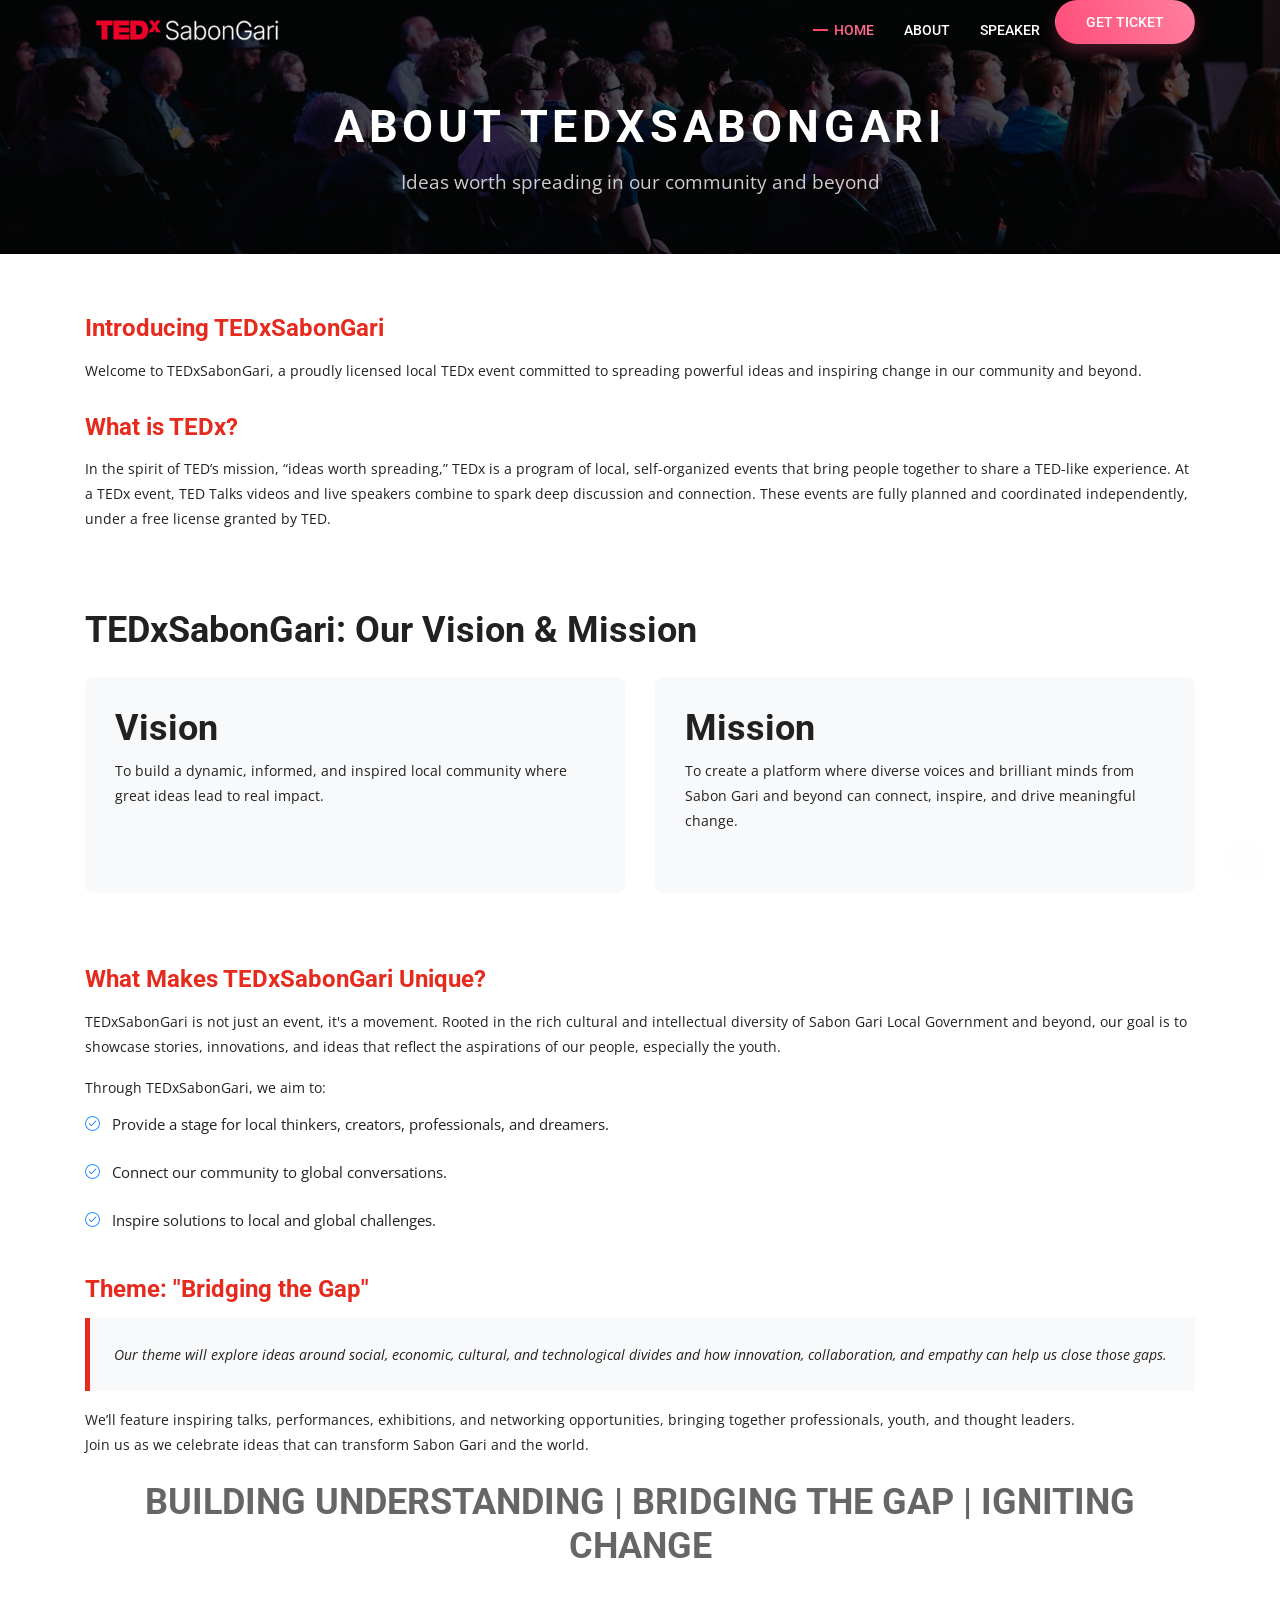
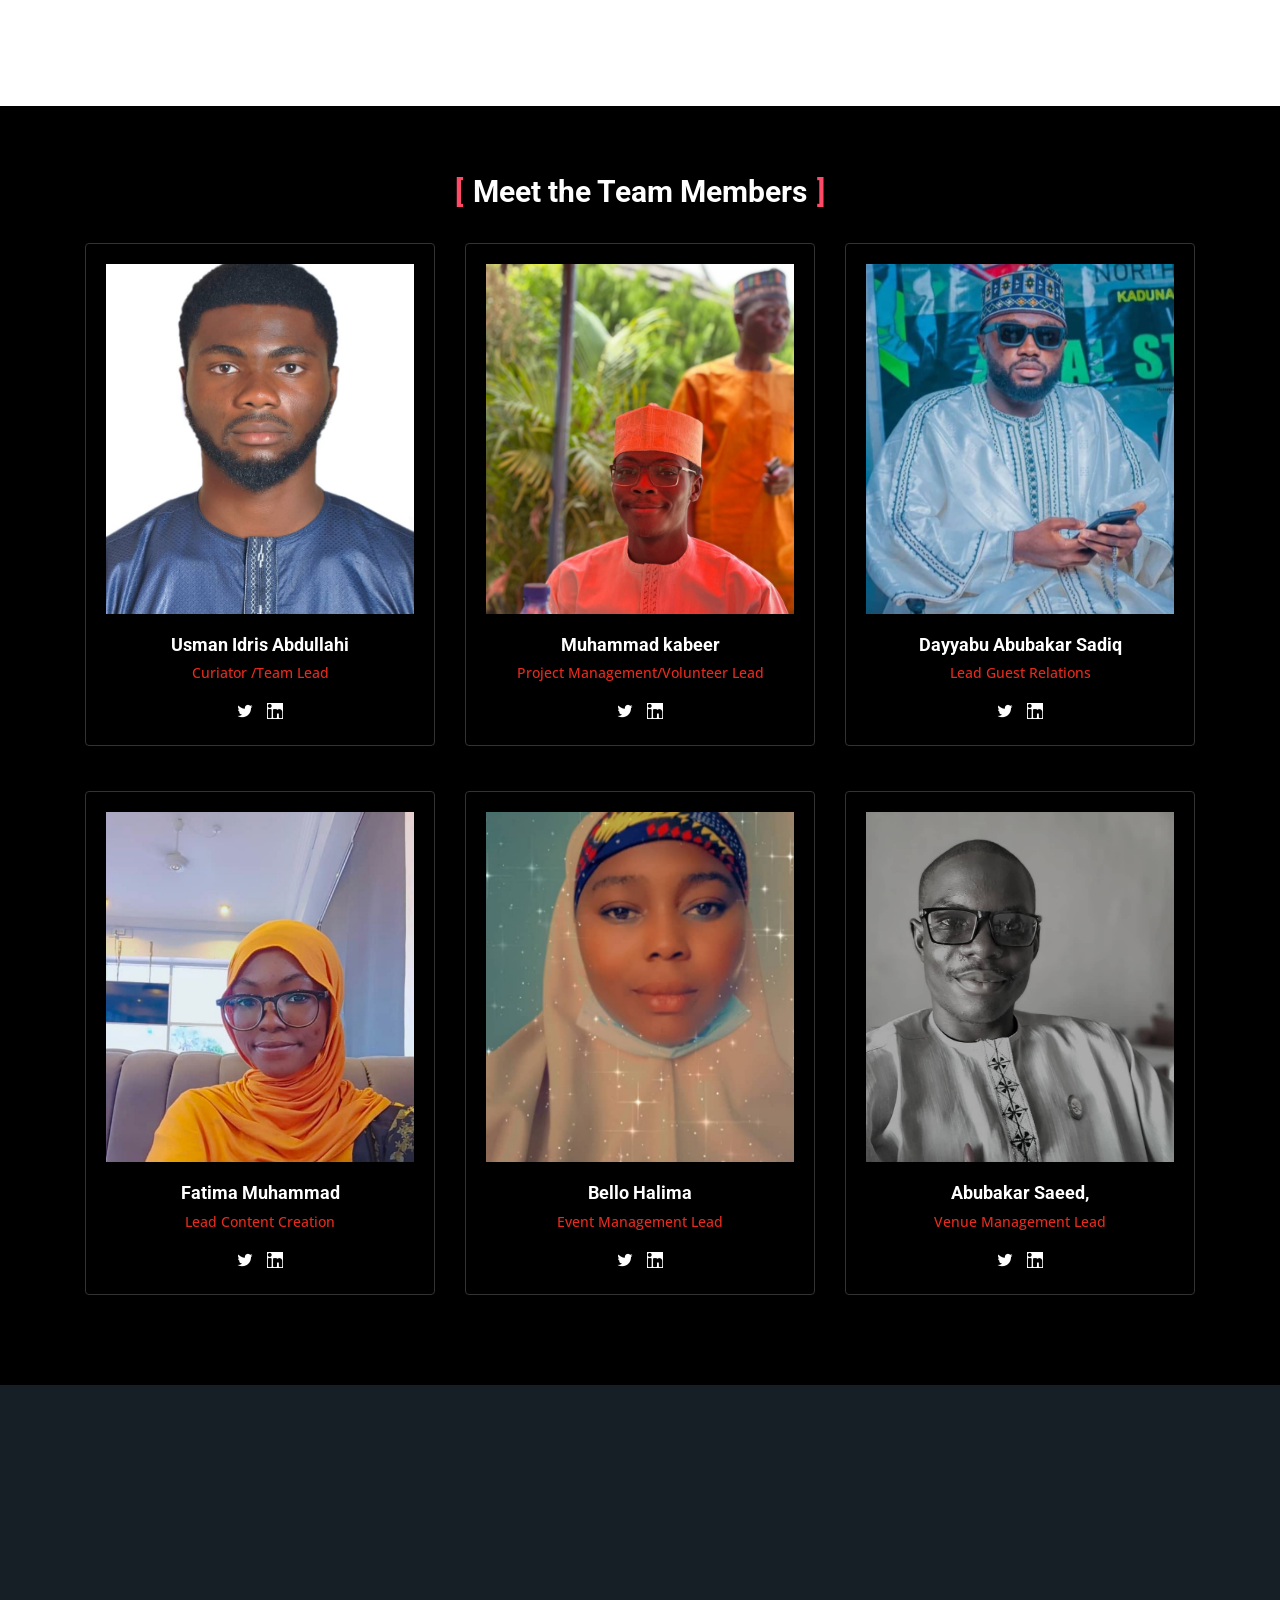
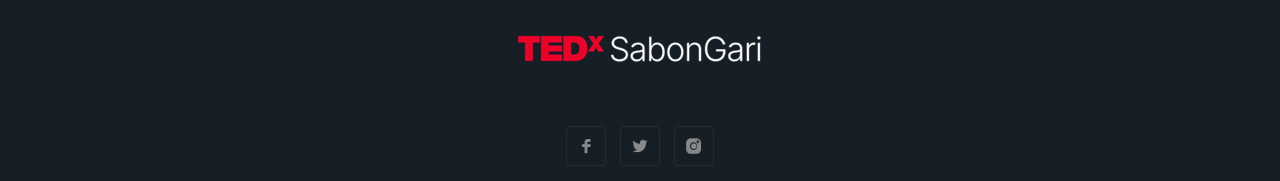
<file: about.html>
<!DOCTYPE html>
<html lang="en">

<head>
    <!-- Required meta tags -->
    <meta charset="utf-8">
    <meta name="viewport" content="width=device-width, initial-scale=1, shrink-to-fit=no">
    <meta name="description" content="Learn about TEDxSabonGari, our vision, mission, and the team behind the event.">

    <title>About Us - TEDxSabonGari</title>

    <!-- Bootstrap CSS -->
    <link rel="stylesheet" type="text/css" href="assets/css/bootstrap.min.css">
    <!-- Icon -->
    <link rel="stylesheet" type="text/css" href="assets/fonts/line-icons.css">
    <!-- Favicon -->
    <link rel="icon" type="image/png" href="assets/img/logo.png">
    <!-- Nivo Lightbox -->
    <link rel="stylesheet" type="text/css" href="assets/css/nivo-lightbox.css">
    <!-- Animate -->
    <link rel="stylesheet" type="text/css" href="assets/css/animate.css">
    <!-- Main Style -->
    <link rel="stylesheet" type="text/css" href="assets/css/main.css">
    <!-- Responsive Style -->
    <link rel="stylesheet" type="text/css" href="assets/css/responsive.css">

    <style>
        /* Custom Styles for About Page */
        .page-header {
            background: linear-gradient(rgba(0, 0, 0, 0.7), rgba(0, 0, 0, 0.7)), url('assets/img/hero-area.jpg');
            background-size: cover;
            background-position: center;
            padding: 100px 0 60px;
            margin-bottom: 0;
        }

        .page-title {
            color: white;
            font-size: 2.8rem;
            font-weight: 700;
            margin-bottom: 15px;
        }

        .page-subtitle {
            color: rgba(255, 255, 255, 0.8);
            font-size: 1.2rem;
            max-width: 700px;
            margin: 0 auto;
        }

        .text-block {
            margin-bottom: 30px;
        }

        .text-block h3 {
            font-size: 1.5rem;
            font-weight: 700;
            margin-bottom: 15px;
            color: #e62b1e;
        }

        .team-item {
            margin-bottom: 30px;
            background: #000;
            border: 1px solid #333;
            border-radius: 4px;
            box-shadow: 0px 0px 10px rgba(0, 0, 0, 0.1);
            padding: 20px;
            transition: all 0.3s ease-in-out;
        }

        .team-item:hover {
            transform: translateY(-5px);
            box-shadow: 0px 10px 20px rgba(0, 0, 0, 0.1);
        }

        .team-img {
            width: 100%;
            height: 350px;
            border-radius: 0;
            margin: 0 auto 20px;
            overflow: hidden;
        }

        .team-img img {
            width: 100%;
            height: 100%;
            object-fit: cover;
        }

        .team-content h4 {
            font-size: 18px;
            font-weight: 700;
            margin-bottom: 5px;
            color: #fff;
        }

        .team-content p {
            font-size: 14px;
            color: #e62b1e;
            margin-bottom: 15px;
            font-weight: 500;
        }

        .social-icons {
            padding: 0;
            margin: 0;
            list-style: none;
        }

        .social-icons li {
            display: inline-block;
            margin: 0 5px;
        }

        .social-icons a {
            color: #fff;
            font-size: 16px;
            transition: color 0.3s;
        }

        .social-icons a:hover {
            color: #e62b1e;
        }

        .vision-mission-box {
            background: #f8f9fa;
            padding: 30px;
            border-radius: 8px;
            margin-bottom: 30px;
            height: 100%;
        }

        #team {
            background-color: #000;
        }

        #team .section-title {
            color: #fff;
        }
    </style>
</head>

<body>

    <!-- Header Area wrapper Starts -->
    <header id="header-wrap">
        <!-- Navbar Start -->
        <nav class="navbar navbar-expand-lg fixed-top scrolling-navbar">
            <div class="container">
                <!-- Brand and toggle get grouped for better mobile display -->
                <a href="index.html" class="navbar-brand"><img src="assets/img/logo.png" alt="TEDxSabonGari Logo"></a>
                <button class="navbar-toggler" type="button" data-toggle="collapse" data-target="#navbarCollapse"
                    aria-controls="navbarCollapse" aria-expanded="false" aria-label="Toggle navigation">
                    <i class="lni-menu"></i>
                </button>
                <div class="collapse navbar-collapse" id="navbarCollapse">
                    <ul class="navbar-nav mr-auto w-100 justify-content-end">
                        <li class="nav-item">
                            <a class="nav-link" href="index.html#header-wrap">
                                Home
                            </a>
                        </li>
                        <li class="nav-item active">
                            <a class="nav-link" href="#">
                                About
                            </a>
                        </li>
                        <li class="nav-item">
                            <a class="nav-link" href="speakers.html">
                                Speaker
                            </a>
                        </li>
                        <li>
                            <div class="banner-btn">
                                <a href="index.html#tickets" class="btn btn-common">Get Ticket</a>
                            </div>
                        </li>
                    </ul>
                </div>
            </div>
        </nav>
        <!-- Navbar End -->
    </header>
    <!-- Header Area wrapper End -->

    <!-- Page Header Start -->
    <section class="page-header text-center">
        <div class="container">
            <div class="row">
                <div class="col-12">
                    <h1 class="page-title wow fadeInDown" data-wow-delay="0.3s">About TEDxSabonGari</h1>
                    <p class="page-subtitle wow fadeInDown" data-wow-delay="0.5s">
                        Ideas worth spreading in our community and beyond
                    </p>
                </div>
            </div>
        </div>
    </section>
    <!-- Page Header End -->

    <!-- About Content Start -->
    <section class="section-padding">
        <div class="container">
            <!-- Intro -->
            <div class="row mb-5">
                <div class="col-lg-12">
                    <div class="text-block wow fadeInUp" data-wow-delay="0.2s">
                        <h3>Introducing TEDxSabonGari</h3>
                        <p>Welcome to TEDxSabonGari, a proudly licensed local TEDx event committed to spreading powerful
                            ideas and inspiring change in our community and beyond.</p>
                    </div>

                    <div class="text-block wow fadeInUp" data-wow-delay="0.4s">
                        <h3>What is TEDx?</h3>
                        <p>In the spirit of TED’s mission, “ideas worth spreading,” TEDx is a program of local,
                            self-organized events that bring people together to share a TED-like experience. At a TEDx
                            event, TED Talks videos and live speakers combine to spark deep discussion and connection.
                            These events are fully planned and coordinated independently, under a free license granted
                            by TED.</p>
                    </div>
                </div>
            </div>

            <!-- Vision & Mission -->
            <div class="row mb-5">
                <div class="col-lg-12">
                    <h3 class="mb-4">TEDxSabonGari: Our Vision & Mission</h3>
                </div>
                <div class="col-lg-6 mb-4">
                    <div class="vision-mission-box wow fadeInLeft" data-wow-delay="0.2s">
                        <h4>Vision</h4>
                        <p>To build a dynamic, informed, and inspired local community where great ideas lead to real
                            impact.</p>
                    </div>
                </div>
                <div class="col-lg-6 mb-4">
                    <div class="vision-mission-box wow fadeInRight" data-wow-delay="0.2s">
                        <h4>Mission</h4>
                        <p>To create a platform where diverse voices and brilliant minds from Sabon Gari and beyond can
                            connect, inspire, and drive meaningful change.</p>
                    </div>
                </div>
            </div>

            <!-- Unique & Theme -->
            <div class="row mb-5">
                <div class="col-lg-12">
                    <div class="text-block wow fadeInUp" data-wow-delay="0.2s">
                        <h3>What Makes TEDxSabonGari Unique?</h3>
                        <p>TEDxSabonGari is not just an event, it's a movement. Rooted in the rich cultural and
                            intellectual diversity of Sabon Gari Local Government and beyond, our goal is to showcase
                            stories, innovations, and ideas that reflect the aspirations of our people, especially the
                            youth.</p>
                        <p class="mt-3">Through TEDxSabonGari, we aim to:</p>
                        <ul class="list-group list-group-flush">
                            <li class="list-group-item bg-transparent border-0 pl-0"><i
                                    class="lni-check-mark-circle mr-2 text-primary"></i> Provide a stage for local
                                thinkers, creators, professionals, and dreamers.</li>
                            <li class="list-group-item bg-transparent border-0 pl-0"><i
                                    class="lni-check-mark-circle mr-2 text-primary"></i> Connect our community to global
                                conversations.</li>
                            <li class="list-group-item bg-transparent border-0 pl-0"><i
                                    class="lni-check-mark-circle mr-2 text-primary"></i> Inspire solutions to local and
                                global challenges.</li>
                        </ul>
                    </div>

                    <div class="text-block wow fadeInUp" data-wow-delay="0.4s">
                        <h3>Theme: "Bridging the Gap"</h3>
                        <div class="p-4 bg-light border-left-primary" style="border-left: 5px solid #e62b1e;">
                            <p class="font-italic">Our theme will explore ideas around social, economic, cultural, and
                                technological divides and how innovation, collaboration, and empathy can help us close
                                those gaps.</p>
                        </div>
                        <p class="mt-3">We’ll feature inspiring talks, performances, exhibitions, and networking
                            opportunities, bringing together professionals, youth, and thought leaders.</p>
                        <p>Join us as we celebrate ideas that can transform Sabon Gari and the world.</p>
                        <h5 class="mt-4 text-center text-uppercase font-weight-bold" style="color: #666;">Building
                            Understanding | Bridging the Gap | Igniting Change</h5>
                    </div>
                </div>
            </div>

        </div>
    </section>

    <!-- Team Section Start -->
    <section id="team" class="section-padding">
        <div class="container">
            <div class="section-header text-center">
                <h2 class="section-title wow fadeInDown" data-wow-delay="0.3s">Meet the Team Members</h2>
                <div class="shape wow fadeInDown" data-wow-delay="0.3s"></div>
            </div>
            <div class="row">
                <!-- Team Member 1 -->
                <div class="col-lg-4 col-md-6 col-xs-12">
                    <div class="team-item wow fadeInUp" data-wow-delay="0.2s">
                        <div class="team-img">
                            <img class="img-fluid" src="assets/img/team/team-1.jpeg" alt="Team Member">
                        </div>
                        <div class="team-content text-center">
                            <h4>Usman Idris Abdullahi</h4>
                            <p>Curiator /Team Lead</p>
                            <ul class="social-icons">
                                <li><a href="https://x.com/uidris708?t=kNZEzRzIFNcScIkwQicLMA&s=09"><i
                                            class="lni-twitter-filled"></i></a></li>
                                <li><a href="#"><i class="lni-linkedin-filled"></i></a></li>
                            </ul>
                        </div>
                    </div>
                </div>
                <!-- Team Member 2 -->
                <div class="col-lg-4 col-md-6 col-xs-12">
                    <div class="team-item wow fadeInUp" data-wow-delay="0.4s">
                        <div class="team-img">
                            <img class="img-fluid" src="assets/img/team/team-2.jpeg" alt="Team Member">
                        </div>
                        <div class="team-content text-center">
                            <h4>Muhammad kabeer</h4>
                            <p>Project Management/Volunteer Lead</p>
                            <ul class="social-icons">
                                <li><a href="#"><i class="lni-twitter-filled"></i></a></li>
                                <li><a href="#"><i class="lni-linkedin-filled"></i></a></li>
                            </ul>
                        </div>
                    </div>
                </div>
                <!-- Team Member 3 -->
                <div class="col-lg-4 col-md-6 col-xs-12">
                    <div class="team-item wow fadeInUp" data-wow-delay="0.6s">
                        <div class="team-img">
                            <img class="img-fluid" src="assets/img/team/team-3.jpeg" alt="Team Member">
                        </div>
                        <div class="team-content text-center">
                            <h4>Dayyabu Abubakar Sadiq</h4>
                            <p>Lead Guest Relations</p>
                            <ul class="social-icons">
                                <li><a href="#"><i class="lni-twitter-filled"></i></a></li>
                                <li><a href="#"><i class="lni-linkedin-filled"></i></a></li>
                            </ul>
                        </div>
                    </div>
                </div>
                <!-- Team Member 4 -->
                <div class="col-lg-4 col-md-6 col-xs-12">
                    <div class="team-item wow fadeInUp" data-wow-delay="0.8s">
                        <div class="team-img">
                            <img class="img-fluid" src="assets/img/team/team-4.jpeg" alt="Team Member">
                        </div>
                        <div class="team-content text-center">
                            <h4>Fatima Muhammad</h4>
                            <p>Lead Content Creation</p>
                            <ul class="social-icons">
                                <li><a href="#"><i class="lni-twitter-filled"></i></a></li>
                                <li><a href="#"><i class="lni-linkedin-filled"></i></a></li>
                            </ul>
                        </div>
                    </div>
                </div>
                <!-- Team Member 5 -->
                <div class="col-lg-4 col-md-6 col-xs-12">
                    <div class="team-item wow fadeInUp" data-wow-delay="1.0s">
                        <div class="team-img">
                            <img class="img-fluid" src="assets/img/team/team-5.jpeg" alt="Team Member">
                        </div>
                        <div class="team-content text-center">
                            <h4>Bello Halima</h4>
                            <p>Event Management Lead</p>
                            <ul class="social-icons">
                                <li><a href="#"><i class="lni-twitter-filled"></i></a></li>
                                <li><a href="#"><i class="lni-linkedin-filled"></i></a></li>
                            </ul>
                        </div>
                    </div>
                </div>
                <!-- Team Member 6 -->
                <div class="col-lg-4 col-md-6 col-xs-12">
                    <div class="team-item wow fadeInUp" data-wow-delay="1.0s">
                        <div class="team-img">
                            <img class="img-fluid" src="assets/img/team/team-6.jpeg" alt="Team Member">
                        </div>
                        <div class="team-content text-center">
                            <h4>Abubakar Saeed,</h4>
                            <p>Venue Management Lead</p>
                            <ul class="social-icons">
                                <li><a href="#"><i class="lni-twitter-filled"></i></a></li>
                                <li><a href="#"><i class="lni-linkedin-filled"></i></a></li>
                            </ul>
                        </div>
                    </div>
                </div>

            </div>
        </div>
    </section>
    <!-- Team Section End -->

    <!-- Footer Start -->
    <footer>
        <div class="container">
            <div class="row justify-content-center">
                <div class="col-lg-8 col-md-12 col-xs-12">
                    <div class="subscribe-inner wow fadeInDown" data-wow-delay="0.3s">
                        <h2 class="subscribe-title">Subscribe for Updates</h2>
                        <form class="text-center form-inline">
                            <input class="mb-20 form-control" name="email" placeholder="Enter Your Email Here">
                            <button type="submit" class="btn btn-common sub-btn" data-style="zoom-in"
                                data-spinner-size="30" name="submit" id="submit">
                                <span class="ladda-label"><i class="lni-check-box"></i> Subscribe</span>
                            </button>
                        </form>
                    </div>
                    <div class="footer-logo">
                        <img src="assets/img/logo.png" alt="TEDxSabonGari Logo">
                    </div>
                    <div class="social-icons-footer">
                        <ul>
                            <li class="facebook"><a target="_blank" href="https://www.facebook.com/share/1BZeLrDg33/"><i
                                        class="lni-facebook-filled"></i></a></li>
                            <li class="tiktok"><a target="_blank"
                                    href="https://www.tiktok.com/@tedxsabongari?_r=1&_t=ZS-91exzGkY7M7"><i
                                        class="lni-twitter-filled"></i></a></li>
                            <li class="instagram"><a target="_blank"
                                    href="https://www.instagram.com/tedxsabongari?utm_source=qr&igsh=bjZjMHJudm5udnJ0"><i
                                        class="lni-instagram-filled"></i></a></li>
                        </ul>
                    </div>

                </div>
            </div>
        </div>
    </footer>
    <!-- Footer End -->

    <!-- Go to Top Link -->
    <a href="#" class="back-to-top">
        <i class="lni-chevron-up"></i>
    </a>

    <div id="preloader">
        <div class="sk-circle">
            <div class="sk-circle1 sk-child"></div>
            <div class="sk-circle2 sk-child"></div>
            <div class="sk-circle3 sk-child"></div>
            <div class="sk-circle4 sk-child"></div>
            <div class="sk-circle5 sk-child"></div>
            <div class="sk-circle6 sk-child"></div>
            <div class="sk-circle7 sk-child"></div>
            <div class="sk-circle8 sk-child"></div>
            <div class="sk-circle9 sk-child"></div>
            <div class="sk-circle10 sk-child"></div>
            <div class="sk-circle11 sk-child"></div>
            <div class="sk-circle12 sk-child"></div>
        </div>
    </div>

    <!-- jQuery first, then Popper.js, then Bootstrap JS -->
    <script src="assets/js/jquery-min.js"></script>
    <script src="assets/js/popper.min.js"></script>
    <script src="assets/js/bootstrap.min.js"></script>
    <script src="assets/js/jquery.countdown.min.js"></script>
    <script src="assets/js/waypoints.min.js"></script>
    <script src="assets/js/jquery.counterup.min.js"></script>
    <script src="assets/js/jquery.nav.js"></script>
    <script src="assets/js/jquery.easing.min.js"></script>
    <script src="assets/js/wow.js"></script>
    <script src="assets/js/nivo-lightbox.js"></script>
    <script src="assets/js/video.js"></script>
    <script src="assets/js/main.js"></script>
    <script>
        new WOW().init();
    </script>
</body>

</html>
</file>
<file: assets/css/main.css>
@import url("https://fonts.googleapis.com/css?family=Open+Sans|Roboto:500,700");
html {
  overflow-x: hidden;
}

body {
  background: #fff;
  font-size: 15px;
  font-weight: 400;
  font-family: 'Open Sans', sans-serif;
  -webkit-box-sizing: border-box;
  -moz-box-sizing: border-box;
  box-sizing: border-box;
  -webkit-font-smoothing: subpixel-antialiased;
  color: #212121;
  line-height: 25px;
  -webkit-backface-visibility: hidden;
  backface-visibility: hidden;
  overflow-x: hidden;
}

h1, h2, h3, h4, h5 {
  font-size: 36px;
  font-weight: 700;
  font-family: 'Roboto', sans-serif;
}

a {
  -webkit-transition: all 0.2s linear;
  -moz-transition: all 0.2s linear;
  -o-transition: all 0.2s linear;
  transition: all 0.2s linear;
}

a:hover {
  text-decoration: none;
}

a a:focus {
  outline: none;
}

p {
  font-weight: 400;
  font-family: 'Open Sans', sans-serif;
  margin: 0px;
  font-size: 14px;
}

ul, ol {
  list-style: outside none none;
  margin: 0;
  padding: 0;
}

ul li, ol li {
  list-style: none;
}

.hero-heading {
  font-size: 40px;
  font-weight: 700;
  color: #fff;
  text-transform: capitalize;
  line-height: 70px;
  letter-spacing: 0.1rem;
}

.hero-sub-heading {
  font-size: 20px;
  font-weight: 400;
  color: #e6e6e6;
  line-height: 45px;
  letter-spacing: 0.1rem;
}

.section-titile-bg {
  display: inline;
  font-size: 115px;
  font-weight: 700;
  height: 100%;
  left: -173px;
  opacity: 0.1;
  position: absolute;
  top: -14px;
  width: 100%;
  text-align: center;
}

.section-title-header .subtitle {
  font-size: 20px;
  color: #ff4a67;
  margin-bottom: 10px;
  font-style: italic;
}

.section-title-header p {
  text: center;
  font-weight: 400;
  line-height: 26px;
  padding-bottom: 36px;
}

.section-title {
  font-size: 30px;
  color: #212121;
  line-height: 52px;
  font-weight: 700;
  text-align: center;
  display: block;
  position: relative;
  margin-bottom: 10px;
}

.section-title:before {
  content: "[";
  color: #ff4a67;
  padding-right: 10px;
}

.section-title:after {
  content: "]";
  color: #ff4a67;
  padding-left: 10px;
}

.section-subcontent {
  font-size: 16px;
  text: center;
  font-weight: 400;
  line-height: 26px;
  padding-bottom: 36px;
}

.section-sub {
  text-transform: uppercase;
  font-size: 24px;
  line-height: 52px;
  padding-bottom: 15px;
  margin-bottom: 30px;
  position: relative;
}

.section-sub:before {
  position: absolute;
  content: '';
  height: 1px;
  width: 45px;
  left: 50%;
  bottom: 10px;
  -webkit-transform: translateX(-50%);
  transform: translateX(-50%);
  background-color: #ff4a67;
}

.subtitle {
  font-size: 15px;
  margin-top: 20px;
  font-weight: 500;
  margin-bottom: 10px;
}

.inner-title {
  font-size: 24px;
  font-weight: 700;
  text-tranform: capitalize;
}

.page-tagline {
  font-size: 24px;
  font-weight: 400;
  color: #ddd;
}

.page-title {
  font-size: 62px;
  font-weight: 700;
  color: #fff;
}

.overlay {
  position: absolute;
  top: 0px;
  left: 0px;
  width: 100%;
  height: 100%;
  background: rgba(0, 0, 0, 0.8);
}

.btn {
  font-size: 14px;
  padding: 10px 30px;
  line-height: 22px;
  border-radius: 30px;
  font-family: 'Roboto', sans-serif;
  cursor: pointer;
  font-weight: 500;
  color: #fff;
  text-transform: uppercase;
  -webkit-transition: all 0.2s linear;
  -moz-transition: all 0.2s linear;
  -o-transition: all 0.2s linear;
  transition: all 0.2s linear;
  display: inline-block;
}

.btn i {
  margin-right: 5px;
}

.btn:focus,
.btn:active {
  box-shadow: none;
  outline: none;
  color: #fff;
}

.btn-common {
  background-image: linear-gradient(65deg, #FF4D79 0, #FF809F 100%);
  box-shadow: 0 8px 16px rgba(255, 77, 121, 0.25);
  position: relative;
  z-index: 1;
}

.btn-common:hover {
  color: #fff;
  background-image: linear-gradient(65deg, #ff527d 0, #ff85a3 100%);
  box-shadow: 0 8px 16px rgba(255, 77, 121, 0.4);
  transition: all .2s ease-in-out;
  -moz-transition: all .2s ease-in-out;
  -webkit-transition: all .2s ease-in-out;
}

.btn-border {
  color: #212121;
  background-color: transparent;
  border: 1px solid rgba(36, 36, 36, 0.2);
}

.btn-border:hover {
  color: #ff4a67;
  border-color: #ff4a67;
  background-color: rgba(255, 255, 255, 0.2);
}

.btn-fill {
  background: #fff;
  color: #212121;
}

.btn-fill:hover {
  color: #ff4a67;
}

.btn-lg {
  padding: 12px 34px;
  text-transform: uppercase;
  font-size: 14px;
}

.btn-rm {
  padding: 7px 10px;
  text-transform: capitalize;
}

button:focus {
  outline: none !important;
}

.icon-close, .icon-check {
  color: #ff4a67;
}

.bg-drack {
  background: #f1f1f1;
}

.bg-white {
  background: #fff;
}

.mb-30 {
  margin-bottom: 30px;
}

.mt-30 {
  margin-top: 30px;
}

/* ScrollToTop */
a.back-to-top {
  display: none;
  position: fixed;
  bottom: 18px;
  right: 15px;
  text-decoration: none;
}

a.back-to-top i {
  display: block;
  font-size: 22px;
  width: 40px;
  height: 40px;
  line-height: 40px;
  color: #fff;
  background-image: linear-gradient(65deg, #FF4D79 0, #FF809F 100%);
  border-radius: 30px;
  text-align: center;
  transition: all 0.2s ease-in-out;
  -moz-transition: all 0.2s ease-in-out;
  -webkit-transition: all 0.2s ease-in-out;
  -o-transition: all 0.2s ease-in-out;
  box-shadow: 0 0 4px rgba(0, 0, 0, 0.14), 0 4px 8px rgba(0, 0, 0, 0.28);
}

a.back-to-top:hover, a.back-to-top:focus {
  text-decoration: none;
}

#preloader {
  position: fixed;
  background: #fff;
  top: 0;
  left: 0;
  width: 100%;
  height: 100%;
  z-index: 9999999999;
}

.sk-circle {
  margin: 0px auto;
  width: 40px;
  height: 40px;
  top: 45%;
  position: relative;
}

.sk-circle .sk-child {
  width: 100%;
  height: 100%;
  position: absolute;
  left: 0;
  top: 0;
}

.sk-circle .sk-child:before {
  content: '';
  display: block;
  margin: 0 auto;
  width: 15%;
  height: 15%;
  background-color: #ff4a67;
  border-radius: 100%;
  -webkit-animation: sk-circleBounceDelay 1.2s infinite ease-in-out both;
  animation: sk-circleBounceDelay 1.2s infinite ease-in-out both;
}

.sk-circle .sk-circle2 {
  -webkit-transform: rotate(30deg);
  -ms-transform: rotate(30deg);
  transform: rotate(30deg);
}

.sk-circle .sk-circle3 {
  -webkit-transform: rotate(60deg);
  -ms-transform: rotate(60deg);
  transform: rotate(60deg);
}

.sk-circle .sk-circle4 {
  -webkit-transform: rotate(90deg);
  -ms-transform: rotate(90deg);
  transform: rotate(90deg);
}

.sk-circle .sk-circle5 {
  -webkit-transform: rotate(120deg);
  -ms-transform: rotate(120deg);
  transform: rotate(120deg);
}

.sk-circle .sk-circle6 {
  -webkit-transform: rotate(150deg);
  -ms-transform: rotate(150deg);
  transform: rotate(150deg);
}

.sk-circle .sk-circle7 {
  -webkit-transform: rotate(180deg);
  -ms-transform: rotate(180deg);
  transform: rotate(180deg);
}

.sk-circle .sk-circle8 {
  -webkit-transform: rotate(210deg);
  -ms-transform: rotate(210deg);
  transform: rotate(210deg);
}

.sk-circle .sk-circle9 {
  -webkit-transform: rotate(240deg);
  -ms-transform: rotate(240deg);
  transform: rotate(240deg);
}

.sk-circle .sk-circle10 {
  -webkit-transform: rotate(270deg);
  -ms-transform: rotate(270deg);
  transform: rotate(270deg);
}

.sk-circle .sk-circle11 {
  -webkit-transform: rotate(300deg);
  -ms-transform: rotate(300deg);
  transform: rotate(300deg);
}

.sk-circle .sk-circle12 {
  -webkit-transform: rotate(330deg);
  -ms-transform: rotate(330deg);
  transform: rotate(330deg);
}

.sk-circle .sk-circle2:before {
  -webkit-animation-delay: -1.1s;
  animation-delay: -1.1s;
}

.sk-circle .sk-circle3:before {
  -webkit-animation-delay: -1s;
  animation-delay: -1s;
}

.sk-circle .sk-circle4:before {
  -webkit-animation-delay: -0.9s;
  animation-delay: -0.9s;
}

.sk-circle .sk-circle5:before {
  -webkit-animation-delay: -0.8s;
  animation-delay: -0.8s;
}

.sk-circle .sk-circle6:before {
  -webkit-animation-delay: -0.7s;
  animation-delay: -0.7s;
}

.sk-circle .sk-circle7:before {
  -webkit-animation-delay: -0.6s;
  animation-delay: -0.6s;
}

.sk-circle .sk-circle8:before {
  -webkit-animation-delay: -0.5s;
  animation-delay: -0.5s;
}

.sk-circle .sk-circle9:before {
  -webkit-animation-delay: -0.4s;
  animation-delay: -0.4s;
}

.sk-circle .sk-circle10:before {
  -webkit-animation-delay: -0.3s;
  animation-delay: -0.3s;
}

.sk-circle .sk-circle11:before {
  -webkit-animation-delay: -0.2s;
  animation-delay: -0.2s;
}

.sk-circle .sk-circle12:before {
  -webkit-animation-delay: -0.1s;
  animation-delay: -0.1s;
}

@-webkit-keyframes sk-circleBounceDelay {
  0%, 80%, 100% {
    -webkit-transform: scale(0);
    transform: scale(0);
  }
  40% {
    -webkit-transform: scale(1);
    transform: scale(1);
  }
}

@keyframes sk-circleBounceDelay {
  0%, 80%, 100% {
    -webkit-transform: scale(0);
    transform: scale(0);
  }
  40% {
    -webkit-transform: scale(1);
    transform: scale(1);
  }
}

.section-padding {
  padding: 60px 0;
}

.no-padding {
  padding: 0 !important;
}

.padding-left-none {
  padding-left: 0;
}

.padding-right-none {
  padding-right: 0;
}

#page-banner-area {
  background: url(../img/background/banner.jpg) no-repeat;
  background-position: 50% 50%;
  background-size: cover;
}

.page-banner {
  position: relative;
  min-height: 250px;
  color: #fff;
}

.page-banner:before {
  content: '';
  position: absolute;
  top: 0;
  left: 0;
  width: 100%;
  height: 100%;
  background: rgba(0, 0, 0, 0.2);
}

.page-banner .page-banner-title {
  position: absolute;
  top: 50%;
  width: 100%;
  height: 100%;
  text-transform: uppercase;
}

.page-banner .page-banner-title h2 {
  color: #fff;
  font-size: 40px;
}

@-webkit-keyframes fadeIn {
  from {
    opacity: 0;
  }
  to {
    opacity: 1;
  }
}

@keyframes fadeIn {
  from {
    opacity: 0;
  }
  to {
    opacity: 1;
  }
}

.fadeIn {
  -webkit-animation-name: fadeIn;
  animation-name: fadeIn;
}

#white-bg {
  background: #fff;
}

.navbar-brand {
  position: relative;
  padding: 0px;
}

.navbar-brand img {
  width: 75%;
}

.top-nav-collapse {
  background: #fff;
  z-index: 999999;
  top: 0px !important;
  min-height: 58px;
  box-shadow: 0px 3px 6px 3px rgba(0, 0, 0, 0.06);
  -webkit-animation-duration: 1s;
  animation-duration: 1s;
  -webkit-animation-fill-mode: both;
  animation-fill-mode: both;
  -webkit-animation-name: fadeInDown;
  animation-name: fadeInDown;
  background: #fff !important;
}

.top-nav-collapse .navbar-brand {
  top: 0px;
}

.top-nav-collapse .navbar-nav .nav-link {
  color: #212121 !important;
}

.top-nav-collapse .navbar-nav .nav-link:hover {
  color: #ff4a67 !important;
}

.top-nav-collapse .navbar-nav li.active a.nav-link {
  color: #ff4a67 !important;
}

.navbar-expand-lg .navbar-toggler {
  background: transparent;
  border: 1px solid #ff4a67;
  background-image: linear-gradient(65deg, #FF4D79 0, #FF809F 100%);
  -webkit-background-clip: text;
  -webkit-text-fill-color: transparent;
  background-clip: text;
  border-radius: 4px;
  cursor: pointer;
}

.indigo {
  background: transparent;
}

.navbar-expand-lg .navbar-nav .nav-link {
  color: #fff;
  font-size: 14px;
  padding: 0 15px;
  margin-top: 10px;
  margin-bottom: 10px;
  font-family: 'Roboto', sans-serif;
  font-weight: 500;
  line-height: 40px;
  text-transform: uppercase;
  background: transparent;
  -webkit-transition: all 0.3s ease-in-out;
  -moz-transition: all 0.3s ease-in-out;
  transition: all 0.3s ease-in-out;
  position: relative;
}

.navbar-expand-lg .navbar-nav li > a:before {
  content: '';
  position: absolute;
  top: 19px;
  left: 5%;
  margin-left: -10px;
  width: 15px;
  height: 2px;
  background: #ff4a67;
  -webkit-transform: scale3d(0, 1, 1);
  -moz-transform: scale3d(0, 1, 1);
  transform: scale3d(0, 1, 1);
  -webkit-transition: -webkit-transform 0.1s;
  -moz-transition: -webkit-transform 0.1s;
  transition: transform 0.1s;
}

.navbar-expand-lg .navbar-nav .active a:before {
  -webkit-transform: scale3d(1, 1, 1);
  -moz-transform: scale3d(1, 1, 1);
  transform: scale3d(1, 1, 1);
  -webkit-transition-timing-function: cubic-bezier(0.4, 0, 0.2, 1);
  -moz-transition-timing-function: cubic-bezier(0.4, 0, 0.2, 1);
  transition-timing-function: cubic-bezier(0.4, 0, 0.2, 1);
  -webkit-transition-duration: 0.3s;
  -moz-transition-duration: 0.3s;
  transition-duration: 0.3s;
}

.navbar-expand-lg .navbar-nav li a:hover,
.navbar-expand-lg .navbar-nav li .active > a,
.navbar-expand-lg .navbar-nav li a:focus {
  background-image: linear-gradient(65deg, #FF4D79 0, #FF809F 100%);
  -webkit-background-clip: text;
  -webkit-text-fill-color: transparent;
  background-clip: text;
  outline: none;
}

.navbar-expand-lg .navbar-nav .nav-link:focus,
.navbar-expand-lg .navbar-nav .nav-link:hover {
  background-image: linear-gradient(65deg, #FF4D79 0, #FF809F 100%);
  -webkit-background-clip: text;
  -webkit-text-fill-color: transparent;
  background-clip: text !important;
}

.navbar {
  padding: 0;
}

.navbar li.active a.nav-link {
  background-image: linear-gradient(65deg, #FF4D79 0, #FF809F 100%);
  -webkit-background-clip: text;
  -webkit-text-fill-color: transparent;
  background-clip: text !important;
}

.dropdown-toggle::after {
  display: none;
}

.dropdown-menu {
  margin: 0;
  padding: 0;
  display: none;
  position: absolute;
  z-index: 99;
  min-width: 210px;
  background-color: #fff;
  white-space: nowrap;
  border-radius: 4px;
  -webkit-box-shadow: 0 6px 12px rgba(0, 0, 0, 0.175);
  box-shadow: 0 6px 12px rgba(0, 0, 0, 0.175);
  animation: fadeIn 0.4s;
  -webkit-animation: fadeIn 0.4s;
  -moz-animation: fadeIn 0.4s;
  -o-animation: fadeIn 0.4s;
  -ms-animation: fadeIn 0.4s;
}

.dropdown-menu:before {
  content: "";
  display: inline-block;
  position: absolute;
  bottom: 100%;
  left: 20%;
  margin-left: -5px;
  border-right: 10px solid transparent;
  border-left: 10px solid transparent;
  border-bottom: 10px solid #f5f5f5;
}

.dropdown:hover .dropdown-menu {
  display: block;
  position: absolute;
  text-align: left;
  top: 100%;
  border: none;
  animation: fadeIn 0.4s;
  -webkit-animation: fadeIn 0.4s;
  -moz-animation: fadeIn 0.4s;
  -o-animation: fadeIn 0.4s;
  -ms-animation: fadeIn 0.4s;
  background: #f5f5f5;
}

.dropdown .dropdown-menu .dropdown-item {
  width: 100%;
  padding: 12px 20px;
  font-size: 14px;
  color: #212121;
  border-bottom: 1px solid #f1f1f1;
  text-decoration: none;
  display: inline-block;
  float: left;
  clear: both;
  position: relative;
  outline: 0;
  transition: all 0.3s ease-in-out;
  -webkit-transition: all 0.3s ease-in-out;
  -moz-transition: all 0.3s ease-in-out;
  -o-transition: all 0.3s ease-in-out;
  -ms-transition: all 0.3s ease-in-out;
}

.dropdown .dropdown-menu .dropdown-item:last-child {
  border-bottom: none;
  border-bottom-left-radius: 4px;
  border-bottom-right-radius: 4px;
}

.dropdown .dropdown-menu .dropdown-item:first-child {
  border-top-left-radius: 4px;
  border-top-right-radius: 4px;
}

.dropdown .dropdown-item:focus,
.dropdown .dropdown-item:hover,
.dropdown .dropdown-item.active {
  color: #ff4a67;
}

.dropdown-item.active, .dropdown-item:active {
  background: transparent;
}

.fadeInUpMenu {
  -webkit-animation-name: fadeInUpMenu;
  animation-name: fadeInUpMenu;
}

/* only small tablets */
@media (min-width: 768px) and (max-width: 991px) {
  .bg-inverse {
    background: #fff !important;
    box-shadow: 0px 3px 6px 3px rgba(0, 0, 0, 0.06);
  }
  .navbar-expand-lg .navbar-brand, .navbar-expand-lg .navbar-toggler {
    margin: 0px 15px;
  }
  .navbar-nav {
    padding: 5px 15px;
  }
  .navbar-expand-lg .navbar-nav .nav-link {
    margin-top: 0;
    margin-bottom: 0;
    padding: 0px 40px;
    color: #212121;
  }
}

@media (max-width: 991px) {
  .bg-inverse {
    background: #fff !important;
    box-shadow: 0px 3px 6px 3px rgba(0, 0, 0, 0.06);
  }
  .navbar-expand-lg .navbar-brand, .navbar-expand-lg .navbar-toggler {
    margin: 0px 15px;
  }
  .navbar-nav {
    padding: 5px 15px;
  }
  .navbar-expand-lg .navbar-nav .nav-link {
    margin-top: 0;
    margin-bottom: 0;
    padding: 0px 40px;
    color: #212121;
  }
}

#about {
  background: #F6F9F9;
}

.about-content {
  height: 100%;
  display: table;
}

.about-content > div {
  vertical-align: middle;
  display: table-cell;
}

.about-content .about-text h2 {
  font-size: 40px;
  font-weight: 700;
}

.about-content .about-text h6 {
  font-size: 18px;
  line-height: 32px;
  font-weight: 400;
  margin-top: 20px;
}

.about-content .about-text p {
  margin-top: 20px;
  margin-bottom: 20px;
}

.about-content ul {
  margin-bottom: -8px;
}

.about-content ul li {
  list-style: none;
  line-height: 30px;
  position: relative;
  padding-left: 25px;
}

.about-content ul li i {
  position: absolute;
  left: 0;
  top: 7px;
  font-size: 16px;
  color: #ff4a67;
}

.about-content .btn-about {
  margin-top: 30px;
}

.about-content .btn-about .btn {
  margin-right: 10px;
}

#event-up .event-item {
  position: relative;
}

#event-up .event-item .overlay-text {
  text-align: center;
  position: absolute;
  top: 0px;
  left: 0px;
  width: 100%;
  height: 100%;
  background: rgba(0, 0, 0, 0.9);
  opacity: 0;
  -webkit-transition: all 0.3s ease-in-out;
  -moz-transition: all 0.3s ease-in-out;
  -o-transition: all 0.3s ease-in-out;
  transition: all 0.3s ease-in-out;
}

#event-up .event-item .content {
  position: absolute;
  top: 30%;
  width: 100%;
  color: #fff;
  transform: translateY(-50%);
  -webkit-transition: all 0.3s ease-in-out;
  -moz-transition: all 0.3s ease-in-out;
  -o-transition: all 0.3s ease-in-out;
  transition: all 0.3s ease-in-out;
}

#event-up .event-item .content h3 {
  font-size: 16px;
  text-transform: uppercase;
}

#event-up .event-item .content a {
  color: #ff4a67;
  margin-top: 10px;
}

#event-up .event-item:hover .content {
  top: 50%;
}

#event-up .event-item .overlay-text:hover {
  opacity: 1;
}

/* ==========================================================================
   Video Section Style
   ========================================================================== */
.ready-to-play {
  height: 560px;
  width: 100%;
  overflow: hidden;
  position: relative;
  z-index: 2;
}

.ready-to-play:before {
  content: '';
  background-image: linear-gradient(0deg, #FF4D79 0, #FF809F 100%);
  position: absolute;
  display: block;
  left: 0px;
  top: 0px;
  width: 100%;
  height: 100%;
  z-index: 0;
  opacity: 0.7;
}

video {
  position: absolute;
  top: 50%;
  left: 50%;
  min-width: 100%;
  min-height: 100%;
  width: auto;
  height: auto;
  z-index: -100;
  -webkit-transform: translateX(-50%) translateY(-50%);
  -moz-transform: translateX(-50%) translateY(-50%);
  transform: translateX(-50%) translateY(-50%);
  background-size: cover;
  transition: 1s opacity;
}

.stop {
  opacity: 1;
}

.stopfade .ready-to-play:before {
  opacity: 1;
}

h1 {
  font-size: 3rem;
  text-transform: uppercase;
  margin-top: 0;
  letter-spacing: .3rem;
}

.video-text {
  background-size: cover;
  height: 100%;
  left: 0;
  position: absolute;
  top: 0;
  width: 100%;
  z-index: 999;
  color: #fff;
}

.video-text {
  text-align: center;
}

.video-text h4 {
  margin-bottom: 15px;
  color: #fff;
  text-transform: uppercase;
}

.video-text h1 {
  margin-bottom: 25px;
  color: #fff;
}

.video-text p {
  color: #fff;
}

.tb-t {
  display: table;
  height: 100%;
  margin: auto;
}

.tb-t .tb-c {
  display: table-cell;
  vertical-align: middle;
}

.tb-t .tb-c button {
  background: transparent;
  border: 2px solid #fff;
  border-radius: 50%;
  width: 80px;
  height: 80px;
}

.tb-t .tb-c button i {
  font-size: 30px;
  color: #fff;
  line-height: 70px;
}

.tb-t .tb-c button:focus {
  outline: none;
}

.counter-section {
  background: url(../img/background/countdown.jpg) no-repeat center;
  background-size: auto auto;
  padding: 80px 0;
  background-size: cover;
  background-attachment: relative;
  position: relative;
}

.counter-section:before {
  content: '';
  position: absolute;
  top: 0;
  bottom: 0;
  width: 100%;
  height: 100%;
  background: rgba(0, 0, 0, 0.8);
}

.counter-section .counter {
  position: relative;
  background: rgba(255, 255, 255, 0.3);
  padding: 35px 0;
  border-radius: 4px;
  padding-left: 45px;
  margin-left: 20px;
}

.counter-section .counter .icon {
  background-image: linear-gradient(0deg, #FF4D79 0, #FF809F 100%);
  color: #fff;
  text-align: center;
  line-height: 50px;
  width: 60px;
  height: 60px;
  border-radius: 50%;
  position: absolute;
  top: 47%;
  left: -30px;
  margin-top: -25px;
}

.counter-section .counter .icon i {
  font-size: 24px;
  line-height: 60px;
  color: #fff;
}

.counter-section .counter p {
  font-size: 15px;
  color: #fff;
  font-weight: 400;
}

.counter-section .counter .counterUp {
  color: #fff;
  font-size: 50px;
  margin-bottom: 20px;
  font-weight: 700;
}

/* Sponsors Area */
#sponsors {
  background: url(../img/background/countdown.jpg) no-repeat center;
  background-attachment: scroll;
  background-size: auto auto;
  background-size: cover;
  background-attachment: fixed;
  position: relative;
}

#sponsors .section-title-header .section-title {
  color: #fff;
}

#sponsors .section-title-header p {
  color: #fff;
}

#sponsors .sponsors-logo a img {
  margin: 30px;
}

#sponsors .spnsors-logo:hover {
  border-color: transparent;
  box-shadow: 0px 20px 40px rgba(0, 0, 0, 0.2);
}

/* Schedule Area */
#schedules {
  background: #f3f4f3;
}

#schedule-tab {
  position: relative;
}

.schedule .nav-tabs {
  display: block;
  border-bottom: none;
}

.schedule .nav-tabs .nav-item {
  margin-bottom: 16px;
  text-align: center;
  margin: 0 10px;
  display: inline-block;
}

.schedule .nav-tabs .nav-link {
  padding: 12px 15px;
  background: #fff;
  padding-top: 16px;
  border-radius: 4px;
  box-shadow: 0 8px 24px #E2E8ED;
  -webkit-transition: all 0.2s linear;
  -moz-transition: all 0.2s linear;
  -o-transition: all 0.2s linear;
  transition: all 0.2s linear;
}

.schedule .nav-tabs .nav-item.show .nav-link, .schedule .nav-tabs .nav-link.active,
.schedule .nav-tabs .nav-item .nav-link:hover {
  border-color: transparent;
  position: relative;
  background-image: linear-gradient(65deg, #FF4D79 0, #FF809F 100%);
}

.schedule .nav-tabs .nav-item.show .nav-link h4, .schedule .nav-tabs .nav-link.active h4,
.schedule .nav-tabs .nav-item .nav-link:hover h4 {
  color: #fff;
}

.schedule .nav-tabs .nav-item.show .nav-link h5, .schedule .nav-tabs .nav-link.active h5,
.schedule .nav-tabs .nav-item .nav-link:hover h5 {
  color: #fff;
}

.schedule .nav-tabs .nav-item.show .nav-link:before, .schedule .nav-tabs .nav-link.active:before {
  content: '';
  position: absolute;
  left: 42%;
  bottom: -24px;
  border-width: 12px;
  border-style: solid;
  border-color: #ff4a67 transparent transparent transparent;
}

.schedule .item-text {
  border-radius: 4px;
  position: relative;
}

.schedule .item-text h4 {
  font-size: 15px;
  color: #2f323c;
  line-height: 22px;
  font-weight: 400;
  text-transform: uppercase;
}

.schedule .item-text h5 {
  font-size: 14px;
  color: #848484;
  line-height: 16px;
  font-weight: 400;
  text-transform: capitalize;
}

.schedule .schedule-tab-content .tab-content {
  box-shadow: 0 8px 24px #E2E8ED;
}

.schedule .schedule-tab-content .card {
  border: none;
}

.schedule .show .card-body {
  background: #f3f4f3;
}

.schedule .card .schedule-slot-time {
  background-image: linear-gradient(65deg, #FF4D79 0, #FF809F 100%);
  color: #fff;
  padding: 38px 28px;
  float: left;
  font-size: 18px;
  font-weight: 700;
  -webkit-box-flex: 0;
  -ms-flex: 0 0 18%;
  flex: 0 0 18%;
  max-width: 18%;
}

.schedule .card-header {
  position: relative;
  padding: 35px 40px 35px 224px;
  border-bottom: 1px dashed #e5e5e5;
  cursor: pointer;
  border-left: none;
  width: 100%;
}

.schedule .card-header .images-box {
  width: 70px;
  height: 70px;
  float: left;
  margin-right: 20px;
}

.schedule .card-header .images-box img {
  border-radius: 50%;
}

.schedule .card-header .time {
  color: #777777;
  font-size: 13px;
  margin-bottom: 5px;
}

.schedule .card-header h4 {
  font-weight: 700;
  font-size: 18px;
  color: #212121;
  text-transform: uppercase;
  margin-bottom: 8px;
}

.schedule .card-header .name {
  position: relative;
  font-size: 14px;
  color: #777777;
  font-weight: 500;
  display: inline-block;
  margin-bottom: 5px;
}

.schedule .card-body {
  padding: 30px 45px 30px 45px;
  background: #fff;
}

.schedule .card-body .location {
  margin-top: 8px;
  font-size: 13px;
  color: #777777;
}

.schedule .card-body .location span {
  color: #ff4a67;
  margin-right: 5px;
}

.accordion .card {
  border-radius: 0px;
  margin-bottom: -2px;
}

.accordion .header-title {
  position: relative;
}

.accordion .header-title:after {
  font-family: "LineIcons";
  content: "\e93a";
  position: absolute;
  right: 10px;
  color: #999;
  top: 50%;
  line-height: 1;
  padding: 0px 5px;
  margin-top: -7px;
}

.accordion .collapsed:after {
  content: "\e940";
}

.accordion .card-header {
  background: transparent;
  cursor: pointer;
  padding: 0;
}

.accordion .card-header i {
  color: #ff4a67;
  width: 40px;
  height: 40px;
  display: inline-block;
  line-height: 40px;
  text-align: center;
  margin-right: 10px;
  border-right: 1px solid #ddd;
}

.accordion .card-body {
  padding-left: 56px;
}

/* Inforamation Bar */
#information-bar {
  background: #fff;
  position: relative;
}

#information-bar .inforation-wrapper {
  background: #fff;
  border-radius: 4px;
  box-shadow: 0 8px 24px #E2E8ED;
  margin-bottom: -35px;
  margin-top: -35px;
  padding: 45px 0;
  position: relative;
  top: -40px;
  z-index: 999;
}

#information-bar ul {
  text-align: center;
}

#information-bar ul li {
  display: inline-block;
}

#information-bar ul li i {
  text-align: center;
  padding: 0 12px;
  font-size: 32px;
  vertical-align: middle;
  background-image: linear-gradient(0deg, #FF4D79 0, #FF809F 100%);
  -webkit-background-clip: text;
  -webkit-text-fill-color: transparent;
  background-clip: text;
}

#information-bar ul li span {
  font-size: 13px;
  display: inline-block;
  text-align: left;
  vertical-align: middle;
}

#information-bar ul li span b {
  font-size: 20px;
  color: #374045;
  font-weight: bold;
  margin-bottom: 5px;
  display: block;
}

/* Services Item */
.intro {
  background: #fff;
}

.single-intro-text {
  padding: 45px 50px 40px 60px;
  -webkit-box-shadow: 0 8px 24px #E2E8ED;
  box-shadow: 0 8px 24px #E2E8ED;
  border-radius: 4px;
  -webkit-border-radius: 4px;
  -ms-border-radius: 4px;
  overflow: hidden;
  position: relative;
  margin: 15px 0;
  background: #fff;
  z-index: 2;
  -webkit-transition: all 300ms ease-in-out;
  -moz-transition: all 300ms ease-in-out;
  transition: all 300ms ease-in-out;
}

.single-intro-text:hover {
  box-shadow: 0 16px 48px #E2E8ED;
}

.single-intro-text i {
  position: absolute;
  left: -10px;
  -webkit-transition: all 300ms ease-in-out;
  -moz-transition: all 300ms ease-in-out;
  transition: all 300ms ease-in-out;
  top: 20px;
  font-size: 55px;
  color: #bababa;
}

.single-intro-text h3 {
  font-size: 24px;
  margin-bottom: 20px;
  font-weight: 700;
}

.single-intro-text p {
  margin-bottom: 0;
}

.single-intro-text .count-number {
  position: absolute;
  right: -55px;
  bottom: -55px;
  width: 120px;
  height: 120px;
  border-radius: 50%;
  -webkit-border-radius: 50%;
  -ms-border-radius: 50%;
  background-image: linear-gradient(0deg, #FF4D79 0, #FF809F 100%);
  color: #fff;
  display: block;
  text-align: left;
  font-size: 16px;
  font-weight: 700;
  padding: 25px 30px;
}

.single-intro-text:hover i {
  background-image: linear-gradient(65deg, #FF4D79 0, #FF809F 100%);
  -webkit-background-clip: text;
  -webkit-text-fill-color: transparent;
  background-clip: text;
  text-fill-color: transparent;
}

/* Gallery Section */
#gallery {
  background: #f3f4f3;
  position: relative;
}

#gallery .gallery-box {
  position: relative;
  margin-bottom: 30px;
  padding: 10px;
  box-shadow: 0 8px 24px #E2E8ED;
}

#gallery .gallery-box .overlay-box {
  position: absolute;
  top: 0px;
  left: 0px;
  right: 0px;
  bottom: 0px;
  padding-top: 35%;
  -webkit-transition: all 500ms ease;
  -moz-transition: all 500ms ease;
  -ms-transition: all 500ms ease;
  -o-transition: all 500ms ease;
  transition: all 500ms ease;
}

#gallery .gallery-box .overlay-box i {
  background: #ffffff;
  color: #ff4a67;
  font-size: 30px;
  width: 50px;
  height: 50px;
  display: inline-block;
  line-height: 50px;
  border-radius: 50%;
  transform: scale(0, 0);
  -webkit-transform: scale(0, 0);
  -moz-transform: scale(0, 0);
  -ms-transform: scale(0, 0);
  -o-transform: scale(0, 0);
  -webkit-transition: all 500ms ease;
  -moz-transition: all 500ms ease;
  -ms-transition: all 500ms ease;
  -o-transition: all 500ms ease;
  transition: all 500ms ease;
}

#gallery .gallery-box:hover .overlay-box {
  background: rgba(255, 74, 103, 0.69);
  transform: scale(1, 1);
  -webkit-transition: all 500ms ease;
  -moz-transition: all 500ms ease;
  -ms-transition: all 500ms ease;
  -o-transition: all 500ms ease;
  transition: all 500ms ease;
}

#gallery .gallery-box:hover .overlay-box i {
  -webkit-transform: scale(1, 1);
  -moz-transform: scale(1, 1);
  -ms-transform: scale(1, 1);
  -o-transform: scale(1, 1);
}

/* Team Item */
.team-item:hover {
  box-shadow: 0 16px 48px #E2E8ED;
}

.team-item {
  margin: 15px 0;
  padding: 15px;
  border-radius: 4px;
  position: relative;
  box-shadow: 0 8px 24px #E2E8ED;
  transition: all 0.3s ease-in-out 0s;
  -moz-transition: all 0.3s ease-in-out 0s;
  -webkit-transition: all 0.3s ease-in-out 0s;
  -o-transition: all 0.3s ease-in-out 0s;
}

.team-item .team-img {
  position: relative;
  cursor: pointer;
  overflow: hidden;
}

.team-item .team-overlay {
  text-align: center;
  position: absolute;
  top: 0px;
  left: 0px;
  width: 100%;
  height: 100%;
  background: rgba(0, 0, 0, 0.9);
  opacity: 0;
  -webkit-transition: all 0.3s ease-in-out;
  -moz-transition: all 0.3s ease-in-out;
  -o-transition: all 0.3s ease-in-out;
  transition: all 0.3s ease-in-out;
}

.team-item .overlay-social-icon {
  position: absolute;
  top: 50%;
  width: 100%;
  color: #fff;
  transform: translateY(-50%);
  -webkit-transition: all 0.3s ease-in-out;
  -moz-transition: all 0.3s ease-in-out;
  -o-transition: all 0.3s ease-in-out;
  transition: all 0.3s ease-in-out;
}

.team-item .overlay-social-icon .social-icons {
  padding-left: 0;
  width: 120px;
  height: 120px;
  margin: 0 auto;
  -webkit-transform: translateY(-30px);
  -moz-transform: translateY(-30px);
  transform: translateY(-30px);
  transition: all 0.3s ease-in-out 0s;
  -moz-transition: all 0.3s ease-in-out 0s;
  -webkit-transition: all 0.3s ease-in-out 0s;
  -o-transition: all 0.3s ease-in-out 0s;
}

.team-item .overlay-social-icon .social-icons li {
  float: left;
}

.team-item .overlay-social-icon .social-icons li a {
  letter-spacing: 0px;
  outline: 0 !important;
}

.team-item .overlay-social-icon .social-icons li a i {
  font-size: 20px;
  color: #fff;
  width: 60px;
  height: 60px;
  background: #ff4a67;
  display: block;
  border-radius: 0px;
  line-height: 60px;
  transition: all 0.3s ease-in-out 0s;
  -moz-transition: all 0.3s ease-in-out 0s;
  -webkit-transition: all 0.3s ease-in-out 0s;
  -o-transition: all 0.3s ease-in-out 0s;
}

.team-item .overlay-social-icon .social-icons li .lni-facebook-filled {
  background: rgba(59, 89, 152, 0.7);
}

.team-item .overlay-social-icon .social-icons li .lni-facebook-filled:hover {
  background: #3B5998;
}

.team-item .overlay-social-icon .social-icons li .lni-twitter-filled {
  background: rgba(29, 161, 242, 0.7);
}

.team-item .overlay-social-icon .social-icons li .lni-twitter-filled:hover {
  background: #1da1f2;
}

.team-item .overlay-social-icon .social-icons li .lni-google-plus {
  background: rgba(234, 67, 53, 0.7);
}

.team-item .overlay-social-icon .social-icons li .lni-google-plus:hover {
  background: #ea4335;
}

.team-item .overlay-social-icon .social-icons li .lni-pinterest {
  background: rgba(189, 8, 28, 0.7);
}

.team-item .overlay-social-icon .social-icons li .lni-pinterest:hover {
  background: #bd081c;
}

.team-item .info-text {
  padding: 20px 0px 5px;
}

.team-item .info-text h3 {
  font-size: 16px;
  text-transform: uppercase;
  font-weight: 700;
  margin-bottom: 5px;
}

.team-item .info-text h3 a {
  color: #212121;
}

.team-item .info-text h3 a:hover {
  color: #ff4a67;
}

.team-item .info-text p {
  margin: 0;
  color: #888;
}

.team-item:hover .team-overlay {
  opacity: 1;
}

.team-item:hover .social-icons {
  -webkit-transform: translateY(0px);
  -moz-transform: translateY(0px);
  transform: translateY(0px);
}

.blog-item {
  background-color: #fff;
  border-radius: 7px;
  margin-bottom: 30px;
  text-align: center;
  box-shadow: 0 8px 24px #E2E8ED;
  -webkit-transition: all 300ms ease-in-out;
  -moz-transition: all 300ms ease-in-out;
  transition: all 300ms ease-in-out;
}

.blog-item .blog-image {
  width: 100%;
  max-width: 370px;
  position: relative;
  overflow: hidden;
}

.blog-item .blog-image img {
  background: #000;
  border-top-left-radius: 7px;
  border-top-right-radius: 7px;
  -webkit-transform: scale(1);
  -moz-transform: scale(1);
  -ms-transform: scale(1);
  -o-transform: scale(1);
  transform: scale(1);
  -webkit-transition: all 300ms ease-in-out;
  -moz-transition: all 300ms ease-in-out;
  transition: all 300ms ease-in-out;
}

.blog-item .icon {
  position: absolute;
  top: -25px;
  left: 42%;
  background-image: linear-gradient(65deg, #FF4D79 0, #FF809F 100%);
  color: #ffffff;
  display: block;
  font-size: 26px;
  box-shadow: 0 16px 48px #E2E8ED;
  width: 60px;
  height: 60px;
  line-height: 65px;
  border-radius: 30px;
}

.blog-item .descr {
  padding: 50px 25px 20px;
  color: #212121;
  position: relative;
}

.blog-item .descr h3 {
  line-height: 22px;
  margin-bottom: 15px;
}

.blog-item .descr h3 a {
  font-weight: 400;
  text-align: center;
  font-size: 20px;
  color: #212121;
  -webkit-transition: all 300ms ease-in-out;
  -moz-transition: all 300ms ease-in-out;
  transition: all 300ms ease-in-out;
}

.blog-item .descr h3 a:hover {
  color: #ff4a67;
}

.blog-item .meta-tags {
  background: #f5f6f6;
  padding: 10px;
}

.blog-item .meta-tags span {
  font-size: 14px;
  color: #999;
  margin: 15px;
}

.blog-item .meta-tags span i {
  margin-right: 5px;
  color: #ff4a67;
}

.blog-item .meta-tags span a {
  color: #999;
}

.blog-item .meta-tags span a:hover {
  color: #ff4a67;
}

.blog-item:hover {
  box-shadow: 0 16px 48px #E2E8ED;
}

.blog-item:hover .blog-image img {
  -webkit-transform: scale(1.1);
  -moz-transform: scale(1.1);
  -ms-transform: scale(1.1);
  -o-transform: scale(1.1);
  transform: scale(1.1);
}

/* Conact Home Page Section */
.contact {
  background: #111111;
}

#conatiner-map {
  width: 100%;
  height: 580px;
}

.title-forme {
  font-size: 28px;
  margin-bottom: 20px;
}

.contact-item {
  position: relative;
  text-align: center;
}

.contact-item i {
  width: 70px;
  height: 70px;
  display: inline-block;
  line-height: 70px;
  font-size: 24px;
  text-align: center;
  margin-bottom: 30px;
  background: #2d2d2d;
  color: #fff;
  border-radius: 4px;
  -webkit-transition: .3s all;
  -o-transition: .3s all;
  transition: .3s all;
}

.contact-item .contact-info h3 {
  color: #ff4a67;
  font-size: 18px;
  margin-bottom: 10px;
}

.contact-item .contact-info p {
  color: #fff;
}

/* Contact Forme */
#google-map-area {
  position: relative;
}

#google-map-area .container-fluid {
  padding-left: 0;
  padding-right: 0;
}

.container-form {
  left: 0%;
  padding: 40px 15px;
  margin-left: -15px;
  z-index: 99;
}

.container-form .form-wrapper {
  background-color: white;
  padding: 56px;
  box-shadow: 0 8px 24px #E2E8ED;
}

.container-form .form-wrapper .form-group {
  margin-bottom: 30px;
}

.container-form .form-wrapper .form-control {
  display: block;
  width: 100%;
  line-height: 26px;
  font-size: 14px;
  box-shadow: none;
  color: #848484;
  background: #f7f7f7;
  border: 1px solid transparent;
  padding: 7px 19px;
  border-radius: 30px;
  background-image: none;
  background-clip: padding-box;
}

.container-form .form-wrapper .form-control:focus {
  color: #212121;
  background-color: #fff;
  border-color: #ff4a67;
  box-shadow: none;
  outline: 0;
}

.container-form textarea {
  border-radius: 4px !important;
}

.form-submit .btn-common {
  width: 100%;
}

.list-unstyled li {
  margin-top: 10px;
  color: #dc3545 !important;
}

.text-danger {
  margin-top: 20px;
  font-size: 18px;
}

.form-control {
  display: block;
  width: 100%;
  line-height: 27px;
  font-size: 14px;
  box-shadow: none;
  color: #848484;
  background: #f7f7f7;
  padding: 7px 19px;
  border: 1px solid #e5e5e5;
  border-radius: 0px;
  transition: all 500ms ease;
  -webkit-transition: all 500ms ease;
  -ms-transition: all 500ms ease;
  -o-transition: all 500ms ease;
}

.form-control:focus {
  border-color: #ff4a67;
  box-shadow: none;
  outline: 0;
}

/* Inforamation Bar */
#contact-text {
  background: #161E26;
}

#contact-text .contact-wrapper {
  background: #fff;
  margin-bottom: -35px;
  margin-top: -20px;
  padding: 30px 0;
  border-radius: 4px;
  position: relative;
  top: -40px;
  z-index: 999;
}

#contact-text ul {
  text-align: center;
}

#contact-text ul li {
  display: inline-block;
}

#contact-text ul li i {
  text-align: center;
  padding: 0 12px;
  font-size: 28px;
  vertical-align: middle;
  color: #ff4a67;
}

#contact-text ul li span {
  font-size: 14px;
  display: inline-block;
  text-align: left;
  vertical-align: middle;
}

#contact-text ul li span b {
  font-size: 20px;
  color: #374045;
  font-weight: bold;
  margin-bottom: 5px;
  display: block;
}

/* Footer Area Start */
footer {
  background: #161E26;
  text-align: center;
}

.site-info {
  position: relative;
  padding: 30px 0;
  margin-bottom: 30px;
}

.site-info p {
  font-size: 13px;
  color: #9e9e9e;
}

.site-info a {
  color: #fff;
}

.site-info a:hover {
  color: #ff4a67;
}

.social-icons-footer ul {
  margin: 0;
  padding: 0;
  list-style: none;
}

.social-icons-footer ul li {
  display: inline-block;
}

.social-icons-footer a {
  color: #888;
  display: inline-block;
  margin-left: 5px;
  margin-right: 5px;
  margin-bottom: 15px;
  border-radius: 4px;
  border: 1px solid rgba(255, 254, 254, 0.07);
  line-height: 40px;
  width: 40px;
  height: 40px;
  text-align: center;
  font-size: 16px;
}

.social-icons-footer .facebook a:hover {
  border-color: #4867aa;
  color: #4867aa;
}

.social-icons-footer .twitter a:hover {
  border-color: #1da1f2;
  color: #1da1f2;
}

.social-icons-footer .linkedin a:hover {
  border-color: #0077B5;
  color: #0077B5;
}

.social-icons-footer .google a:hover {
  border-color: #ea4335;
  color: #ea4335;
}

.social-icons-footer .pinterest a:hover {
  border-color: #bd081c;
  color: #bd081c;
}

.link-list {
  margin: 15px;
}

.link-list li {
  display: inline-block;
  padding: 7px 10px;
}

.link-list li a {
  color: #9e9e9e;
}

.link-list li a:hover {
  color: #ff4a67;
}

/* Subscribe Form */
.subscribe-inner {
  padding: 50px 0;
  text-align: center;
}

.subscribe-inner .subscribe-title {
  color: #fff;
  font-size: 26px;
  text-center: center;
  margin-bottom: 50px;
  position: relative;
}

.subscribe-inner p {
  color: #888;
  margin-bottom: 30px;
}

.subscribe-inner .sub-btn {
  margin: 0;
  width: 12rem;
  padding: 18px 40px;
  border-radius: 30px;
  min-width: 12rem;
  position: absolute;
  top: 0;
  border: none;
  bottom: 0;
  right: 0;
}

.subscribe-inner .sub-btn i {
  margin-right: 5px;
}

.subscribe-inner .form-control {
  position: relative;
  background: #252D37;
  border: 1px solid #252D37;
  border-radius: 0px;
  box-shadow: none;
  color: #fff !important;
  border-radius: 30px;
  height: 55px;
  margin-right: -1px;
  width: 90%;
}

.subscribe-inner .form-control:focus {
  color: #212121;
  border-color: #ff4a67;
  outline: 0;
}

.subscribe-inner .form-inline {
  position: relative;
  margin-bottom: 30px;
  margin: 0 auto;
  width: 100%;
}

.footer-logo {
  margin-bottom: 50px;
}

/* ==========================================================================
   Countdown Style Start
   ========================================================================== */
#count {
  background: #F6F9F9;
}

#count .count-wrapper {
  background-image: linear-gradient(65deg, #FF4D79 0, #FF809F 100%);
  border-radius: 4px;
  box-shadow: 0px 4px 25px 0px rgba(0, 0, 0, 0.08);
  margin-bottom: -35px;
  margin-top: -35px;
  padding: 15px 0;
  position: relative;
  top: -40px;
  z-index: 999;
  display: inline-block;
  width: 100%;
}

.time-count div {
  text-align: center;
}

.time-entry {
  display: inline-block;
  margin: 15px 0;
  width: 24%;
  float: left;
  margin-right: 0;
  border: none;
  position: relative;
  height: auto;
  font-family: 'Roboto', sans-serif;
  border-radius: 4px;
  text-align: center;
  font-weight: 400;
  color: #fff;
  font-size: 14px;
  letter-spacing: 1px;
  line-height: 22px;
}

.time-entry span {
  font-size: 60px;
  line-height: 45px;
  font-weight: 700;
  letter-spacing: 0.3;
  font-family: 'Roboto', sans-serif;
  display: block;
  color: #fff;
  margin-bottom: 10px;
}

.time-entry b {
  position: absolute;
  right: 0;
  top: 50%;
  bottom: 0;
  margin: auto;
  font-size: 30px;
  -webkit-transform: translateY(-18%);
  -ms-transform: translateY(-18%);
  transform: translateY(-18%);
}

.time-entry:first-child {
  border-left: none;
}

/* Pricing Ticket */
#pricing {
  background: #f8fafa;
  position: relative;
}

#pricing .price-block-wrapper {
  display: inline-block;
  width: 100%;
  text-align: center;
  box-shadow: 0 8px 24px #E2E8ED;
  border-radius: 4px;
  background: #fff;
  padding: 50px 40px;
  -webkit-transition: all 300ms ease-in-out;
  -moz-transition: all 300ms ease-in-out;
  transition: all 300ms ease-in-out;
}

#pricing .price-block-wrapper .icon {
  padding: 20px;
}

#pricing .price-block-wrapper .icon i {
  font-size: 60px;
  color: #ff4a67;
}

#pricing .price-block-wrapper .colmun-title h5 {
  font-size: 20px;
  color: #212121;
  margin-bottom: 20px;
  text-transform: uppercase;
  font-weight: 700;
}

#pricing .price-block-wrapper .price {
  padding-top: 10px;
  transition: all 500ms ease;
  -webkit-transition: all 500ms ease;
  -moz-transition: all 500ms ease;
}

#pricing .price-block-wrapper .price h2 {
  font-size: 38px;
  background-image: linear-gradient(65deg, #FF4D79 0, #FF809F 100%);
  -webkit-background-clip: text;
  -webkit-text-fill-color: transparent;
  background-clip: text;
  line-height: 42px;
  margin-bottom: 7px;
}

#pricing .price-block-wrapper .price span {
  text-transform: uppercase;
  font-size: 13px;
}

#pricing .price-block-wrapper .price p {
  font-size: 15px;
  color: #5c5c5c;
  font-weight: 700;
  letter-spacing: 1px;
  line-height: 30px;
  text-transform: uppercase;
  transition: all 500ms ease;
  -webkit-transition: all 500ms ease;
  -moz-transition: all 500ms ease;
}

#pricing .price-block-wrapper .pricing-list {
  padding: 15px 0;
}

#pricing .price-block-wrapper .pricing-list ul {
  padding-bottom: 15px;
}

#pricing .price-block-wrapper .pricing-list ul li {
  position: relative;
  line-height: 40px;
  font-size: 15px;
  font-weight: 400;
  padding: 2px 0px;
}

#pricing .price-block-wrapper .pricing-list ul li i {
  margin-right: 7px;
  font-size: 12px;
  color: #ff4a67;
}

#pricing .price-block-wrapper .btn i {
  font-size: 12px;
  margin-right: 5px;
}

#pricing .price-block-wrapper:hover {
  box-shadow: 0 16px 48px #E2E8ED;
}

#pricing .active {
  background-image: linear-gradient(65deg, #FF4D79 0, #FF809F 100%);
  box-shadow: 0 16px 48px #E2E8ED;
}

#pricing .active .icon i {
  color: #fff;
}

#pricing .active .colmun-title h5 {
  color: #fff;
}

#pricing .active .price h2 {
  background-image: linear-gradient(120deg, #fff 0%, #fff 100%);
  -webkit-background-clip: text;
  -webkit-text-fill-color: transparent;
  background-clip: text;
}

#pricing .active .price span {
  color: #fff;
}

#pricing .active .price p {
  color: #fff;
}

#pricing .active .pricing-list ul li {
  color: #fff;
}

#pricing .active .pricing-list ul li i {
  color: #fff;
}

#pricing .active .btn {
  background: #fff;
  color: #212121;
}

/* ==========================================================================
3. Hero Area
========================================================================== */
.hero-area-bg {
  background: url(../img/hero-area.jpg) no-repeat;
  background-size: cover;
}

#hero-area {
  color: #fff;
  overflow: hidden;
  position: relative;
}

#hero-area .overlay {
  position: absolute;
  width: 100%;
  height: 100%;
  top: 0px;
  left: 0px;
  background: rgba(0, 0, 0, 0.7);
}

#hero-area .contents {
  padding: 160px 20px 180px;
}

#hero-area .contents .icon {
  margin-bottom: 30px;
}

#hero-area .contents .icon i {
  background-image: linear-gradient(65deg, #FF4D79 0, #FF809F 100%);
  -webkit-background-clip: text;
  -webkit-text-fill-color: transparent;
  background-clip: text;
  font-size: 50px;
}

#hero-area .contents .banner-info {
  font-size: 18px;
  font-style: italic;
  margin-bottom: 22px;
  line-height: 24px;
  color: #fff;
}

#hero-area .contents .head-title {
  color: #fff;
  font-size: 48px;
  line-height: 48px;
  text-transform: uppercase;
  font-weight: 700;
  margin-bottom: 22px;
}

#hero-area .contents .banner-desc {
  font-size: 17px;
  font-weight: 400;
  color: #fff;
  line-height: 30px;
  margin-bottom: 30px;
  padding: 0px 70px;
}

#hero-area .contents .btn {
  margin: 0px 10px 0px;
  font-size: 16px;
  padding: 12px 40px;
  text-transform: uppercase;
}
</file>
<file: assets/css/responsive.css>
/* only small desktops */
@media (min-width: 992px) and (max-width: 1199px) {
  #hero-area .contents .head-title {
    font-size: 40px;
  }
  .navbar-expand-lg .navbar-nav .nav-link {
    padding: 0 10px;
  }
  .single-intro-text h3 {
    font-size: 18px;
  }
  .counter-section .counter p {
    font-size: 14px;
  }
  .schedule .card .schedule-slot-time {
    padding: 38px 22px;
  }
  #pricing .price-block-wrapper .pricing-list {
    padding: 10px 35px 10px 45px;
  }
  .blog-item .descr h3 a {
    font-size: 16px;
  }
}

/* tablets */
@media (max-width: 991px) {
  .page-title-section {
    padding: 40px 0;
  }
  .section-titile-bg {
    display: none;
  }
  .section-title {
    position: relative;
    margin-bottom: 10px;
  }
  .about-item {
    margin-bottom: 30px;
  }
  .accordion .header-title {
    font-size: 12px;
  }
  .schedule .schedule-tab-title .nav-tabs .nav-link {
    width: 150px;
  }
  .schedule .card-header h4 {
    font-size: 13px;
    line-height: 18px;
  }
  #pricing .price-block-wrapper .pricing-list {
    padding: 10px 35px 10px 45px;
  }
  #sponsors .spnsors-logo img {
    width: 80%;
  }
}

/* only small tablets */
@media (min-width: 768px) and (max-width: 991px) {
  #hero-area .contents .head-title {
    font-size: 36px;
  }
  #information-bar ul {
    text-align: left;
    margin: 10px;
  }
  .about-content .about-text h2 {
    font-size: 30px;
    margin-top: 30px;
  }
  .single-intro-text h3 {
    font-size: 18px;
  }
  .countdown-timer .heading-count h2 {
    font-size: 25px;
  }
  .schedule .card-header {
    padding: 20px 40px 35px 180px;
  }
  .schedule .card .schedule-slot-time {
    font-size: 14px;
    padding: 29px;
    max-width: 22%;
  }
  .schedule .schedule-tab-title .nav-tabs .nav-link {
    width: 150px;
  }
  .schedule .card-header h4 {
    font-size: 14px;
  }
  .counter-section .counter {
    margin-bottom: 30px;
  }
  #pricing .price-block-wrapper .pricing-list {
    padding: 10px 35px 10px 60px;
  }
  .about-item {
    margin-bottom: 30px;
  }
  .accordion .header-title {
    font-size: 12px;
  }
  #pricing .price-block-wrapper .pricing-list {
    padding: 10px 60px 10px 45px;
  }
  #sponsors .spnsors-logo {
    padding: 30px;
  }
  #event-up .event-item {
    margin-bottom: 20px;
  }
  .footer-area h3 {
    margin-top: 30px;
  }
}

/* mobile or only mobile */
@media (max-width: 767px) {
  .section-title {
    font-size: 22px;
  }
  .section-sub {
    font-size: 16px;
  }
  #hero-area .contents {
    padding: 100px 0;
  }
  #hero-area .contents .head-title {
    font-size: 20px;
    margin-bottom: 10px;
  }
  #hero-area .contents .btn-date {
    font-size: 12px;
  }
  #hero-area .contents .btn {
    margin: 25px 3px 0 0;
  }
  #hero-area .contents .banner-info {
    font-size: 14px;
  }
  #hero-area .contents .banner-desc {
    padding: 0 10px;
  }
  #information-bar ul {
    text-align: left;
    margin-bottom: 30px;
  }
  .about-content .about-text h2 {
    font-size: 22px;
    margin-top: 20px;
  }
  .about-content ul li {
    font-size: 12px;
  }
  .time-entry {
    width: 50%;
    font-size: 14px;
  }
  .time-entry span {
    font-size: 30px;
  }
  .time-entry b {
    display: none;
  }
  .counter-section .counter {
    margin-bottom: 30px;
  }
  .schedule .nav-tabs .nav-item {
    margin: 15px 0px;
  }
  .schedule .nav-tabs .nav-link {
    padding: 12px 10px;
  }
  .schedule .item-text h5 {
    font-size: 12px;
  }
  .schedule .card-body {
    padding: 15px;
  }
  .schedule .card .schedule-slot-time {
    display: none;
  }
  .schedule .card-header {
    padding: 30px;
  }
  .schedule .schedule-tab-title .nav-tabs .nav-link {
    width: 288px;
  }
  #event-up .event-item {
    margin-bottom: 30px;
  }
  #pricing .price-block-wrapper .pricing-list {
    padding: 10px 30px 10px 40px;
  }
  #sponsors .spnsors-logo {
    margin-bottom: 15px;
  }
  .blog-item .descr h3 a {
    font-size: 18px;
  }
  .container-form .form-wrapper {
    padding: 20px;
  }
  .contact-item {
    margin-bottom: 40px;
  }
  #sponsors .spnsors-logo img {
    width: 80%;
  }
  #contact-text ul {
    text-align: left;
    margin-bottom: 15px;
  }
  .subscribe-inner .subscribe-title {
    font-size: 16px;
  }
  .subscribe-inner .subscribe-title::before {
    left: 40%;
  }
  .subscribe-inner .sub-btn {
    width: 9rem;
    min-width: 5rem;
    padding: 18px 20px;
  }
}

@media (min-width: 320px) and (max-width: 480px) {
  .btn {
    padding: 5px 7px;
    font-size: 13px;
  }
}
</file>
<file: assets/fonts/line-icons.css>
@font-face {
  font-family: 'LineIcons';
  src:  url('LineIcons.eot?y2l643');
  src:  url('LineIcons.eot?y2l643#iefix') format('embedded-opentype'),
    url('LineIcons.ttf?y2l643') format('truetype'),
    url('LineIcons.woff?y2l643') format('woff'),
    url('LineIcons.svg?y2l643#LineIcons') format('svg');
  font-weight: normal;
  font-style: normal;
}

[class^="lni-"], [class*=" lni-"] {
  /* use !important to prevent issues with browser extensions that change fonts */
  font-family: 'LineIcons' !important;
  speak: none;
  font-style: normal;
  font-weight: normal;
  font-variant: normal;
  text-transform: none;
  line-height: 1;

  /* Better Font Rendering =========== */
  -webkit-font-smoothing: antialiased;
  -moz-osx-font-smoothing: grayscale;
}

.lni-add-file:before {
  content: "\e900";
}
.lni-empty-file:before {
  content: "\e916";
}
.lni-remove-file:before {
  content: "\e917";
}
.lni-files:before {
  content: "\ea6f";
}
.lni-display-alt:before {
  content: "\e901";
}
.lni-laptop-phone:before {
  content: "\e902";
}
.lni-laptop:before {
  content: "\e936";
}
.lni-mobile:before {
  content: "\e907";
}
.lni-tab:before {
  content: "\e922";
}
.lni-timer:before {
  content: "\e903";
}
.lni-headphone:before {
  content: "\e904";
}
.lni-rocket:before {
  content: "\e905";
}
.lni-package:before {
  content: "\e906";
}
.lni-popup:before {
  content: "\e909";
}
.lni-scroll-down:before {
  content: "\e90a";
}
.lni-pagination:before {
  content: "\e90b";
}
.lni-unlock:before {
  content: "\e90c";
}
.lni-lock:before {
  content: "\e946";
}
.lni-reload:before {
  content: "\e90d";
}
.lni-map-marker:before {
  content: "\e91e";
}
.lni-map:before {
  content: "\e90e";
}
.lni-game:before {
  content: "\e90f";
}
.lni-search:before {
  content: "\e910";
}
.lni-alarm:before {
  content: "\e911";
}
.lni-code:before {
  content: "\e91c";
}
.lni-website:before {
  content: "\e908";
}
.lni-code-alt:before {
  content: "\e912";
}
.lni-display:before {
  content: "\e913";
}
.lni-shortcode:before {
  content: "\e919";
}
.lni-headphone-alt:before {
  content: "\e915";
}
.lni-alarm-clock:before {
  content: "\e918";
}
.lni-bookmark-alt:before {
  content: "\e91a";
}
.lni-bookmark:before {
  content: "\e91b";
}
.lni-layout:before {
  content: "\e937";
}
.lni-keyboard:before {
  content: "\e91d";
}
.lni-grid-alt:before {
  content: "\e91f";
}
.lni-grid:before {
  content: "\e920";
}
.lni-mic:before {
  content: "\e921";
}
.lni-signal:before {
  content: "\e923";
}
.lni-download:before {
  content: "\e925";
}
.lni-upload:before {
  content: "\e926";
}
.lni-zip:before {
  content: "\e927";
}
.lni-rss-feed:before {
  content: "\e928";
}
.lni-warning:before {
  content: "\e929";
}
.lni-cloud-sync:before {
  content: "\e92a";
}
.lni-cloud-upload:before {
  content: "\e92b";
}
.lni-cloud-check:before {
  content: "\e92c";
}
.lni-cloud-download:before {
  content: "\e914";
}
.lni-cog:before {
  content: "\e92d";
}
.lni-dashboard:before {
  content: "\e92e";
}
.lni-folder:before {
  content: "\eaa0";
}
.lni-database:before {
  content: "\e92f";
}
.lni-harddrive:before {
  content: "\eaab";
}
.lni-control-panel:before {
  content: "\e930";
}
.lni-plug:before {
  content: "\e931";
}
.lni-menu:before {
  content: "\eab8";
}
.lni-power-switch:before {
  content: "\e932";
}
.lni-printer:before {
  content: "\e933";
}
.lni-save:before {
  content: "\eab9";
}
.lni-layers:before {
  content: "\e934";
}
.lni-link:before {
  content: "\e935";
}
.lni-share:before {
  content: "\eaba";
}
.lni-inbox:before {
  content: "\eabb";
}
.lni-unlink:before {
  content: "\e924";
}
.lni-microphone:before {
  content: "\e938";
}
.lni-magnet:before {
  content: "\e939";
}
.lni-mouse:before {
  content: "\e93a";
}
.lni-share-alt:before {
  content: "\e93b";
}
.lni-bluetooth:before {
  content: "\e93c";
}
.lni-crop:before {
  content: "\e93d";
}
.lni-cut:before {
  content: "\e93f";
}
.lni-protection:before {
  content: "\e940";
}
.lni-shield:before {
  content: "\eabc";
}
.lni-bolt-alt:before {
  content: "\e941";
}
.lni-bolt:before {
  content: "\e942";
}
.lni-infinite:before {
  content: "\e943";
}
.lni-hand:before {
  content: "\e944";
}
.lni-flag:before {
  content: "\e945";
}
.lni-zoom-out:before {
  content: "\e947";
}
.lni-zoom-in:before {
  content: "\e948";
}
.lni-pin-alt:before {
  content: "\e949";
}
.lni-pin:before {
  content: "\e9ba";
}
.lni-more-alt:before {
  content: "\e94a";
}
.lni-more:before {
  content: "\e958";
}
.lni-check-box:before {
  content: "\e94b";
}
.lni-check-mark-circle:before {
  content: "\e94c";
}
.lni-cross-circle:before {
  content: "\e94d";
}
.lni-circle-minus:before {
  content: "\e94e";
}
.lni-close:before {
  content: "\e951";
}
.lni-star-filled:before {
  content: "\e94f";
}
.lni-star:before {
  content: "\e950";
}
.lni-star-empty:before {
  content: "\e952";
}
.lni-star-half:before {
  content: "\e953";
}
.lni-question-circle:before {
  content: "\e954";
}
.lni-thumbs-down:before {
  content: "\e955";
}
.lni-thumbs-up:before {
  content: "\e956";
}
.lni-minus:before {
  content: "\e957";
}
.lni-plus:before {
  content: "\e959";
}
.lni-ban:before {
  content: "\e95a";
}
.lni-hourglass:before {
  content: "\eabd";
}
.lni-trash:before {
  content: "\e95b";
}
.lni-key:before {
  content: "\e95c";
}
.lni-pulse:before {
  content: "\e95d";
}
.lni-heart:before {
  content: "\e95e";
}
.lni-heart-filled:before {
  content: "\e93e";
}
.lni-help:before {
  content: "\e95f";
}
.lni-paint-roller:before {
  content: "\e960";
}
.lni-ux:before {
  content: "\e961";
}
.lni-radio-button:before {
  content: "\e962";
}
.lni-brush-alt:before {
  content: "\e963";
}
.lni-select:before {
  content: "\eabe";
}
.lni-slice:before {
  content: "\e964";
}
.lni-move:before {
  content: "\e965";
}
.lni-wheelchair:before {
  content: "\e966";
}
.lni-vector:before {
  content: "\e967";
}
.lni-ruler-pencil:before {
  content: "\e968";
}
.lni-ruler:before {
  content: "\e969";
}
.lni-brush:before {
  content: "\e96a";
}
.lni-eraser:before {
  content: "\e96b";
}
.lni-ruler-alt:before {
  content: "\e96c";
}
.lni-color-pallet:before {
  content: "\e96d";
}
.lni-paint-bucket:before {
  content: "\e96e";
}
.lni-bulb:before {
  content: "\e96f";
}
.lni-highlight-alt:before {
  content: "\e970";
}
.lni-highlight:before {
  content: "\e971";
}
.lni-handshake:before {
  content: "\e972";
}
.lni-briefcase:before {
  content: "\eabf";
}
.lni-funnel:before {
  content: "\eac0";
}
.lni-world:before {
  content: "\e973";
}
.lni-calculator:before {
  content: "\e974";
}
.lni-target-revenue:before {
  content: "\e975";
}
.lni-revenue:before {
  content: "\e976";
}
.lni-invention:before {
  content: "\e977";
}
.lni-network:before {
  content: "\e978";
}
.lni-credit-cards:before {
  content: "\e979";
}
.lni-pie-chart:before {
  content: "\e97a";
}
.lni-archive:before {
  content: "\e97b";
}
.lni-magnifier:before {
  content: "\e97c";
}
.lni-agenda:before {
  content: "\e97d";
}
.lni-tag:before {
  content: "\e97f";
}
.lni-target:before {
  content: "\e980";
}
.lni-stamp:before {
  content: "\e981";
}
.lni-clipboard:before {
  content: "\e982";
}
.lni-licencse:before {
  content: "\e983";
}
.lni-paperclip:before {
  content: "\e984";
}
.lni-stats-up:before {
  content: "\e97e";
}
.lni-stats-down:before {
  content: "\e985";
}
.lni-bar-chart:before {
  content: "\e986";
}
.lni-bullhorn:before {
  content: "\e987";
}
.lni-calendar:before {
  content: "\e988";
}
.lni-quotation:before {
  content: "\e989";
}
.lni-bus:before {
  content: "\e98a";
}
.lni-car-alt:before {
  content: "\e98b";
}
.lni-car:before {
  content: "\e98c";
}
.lni-train:before {
  content: "\e9a0";
}
.lni-train-alt:before {
  content: "\e991";
}
.lni-helicopter:before {
  content: "\e990";
}
.lni-ship:before {
  content: "\e992";
}
.lni-bridge:before {
  content: "\e993";
}
.lni-scooter:before {
  content: "\e98f";
}
.lni-plane:before {
  content: "\e994";
}
.lni-bi-cycle:before {
  content: "\e996";
}
.lni-postcard:before {
  content: "\e98d";
}
.lni-road:before {
  content: "\e98e";
}
.lni-envelope:before {
  content: "\e997";
}
.lni-reply:before {
  content: "\e998";
}
.lni-bubble:before {
  content: "\e995";
}
.lni-support:before {
  content: "\e999";
}
.lni-comment-reply:before {
  content: "\e99a";
}
.lni-pointer:before {
  content: "\e99b";
}
.lni-phone:before {
  content: "\e99c";
}
.lni-phone-handset:before {
  content: "\eac1";
}
.lni-comment-alt:before {
  content: "\e99e";
}
.lni-comment:before {
  content: "\e99f";
}
.lni-coffee-cup:before {
  content: "\e9a1";
}
.lni-home:before {
  content: "\e9a2";
}
.lni-gift:before {
  content: "\eac2";
}
.lni-thought:before {
  content: "\e9a3";
}
.lni-eye:before {
  content: "\eac3";
}
.lni-user:before {
  content: "\e9a4";
}
.lni-users:before {
  content: "\e9a5";
}
.lni-wallet:before {
  content: "\e9a6";
}
.lni-tshirt:before {
  content: "\e9a7";
}
.lni-medall-alt:before {
  content: "\e9a8";
}
.lni-medall:before {
  content: "\e9a9";
}
.lni-notepad:before {
  content: "\e9aa";
}
.lni-crown:before {
  content: "\e9ab";
}
.lni-ticket:before {
  content: "\e9ac";
}
.lni-ticket-alt:before {
  content: "\e9ad";
}
.lni-certificate:before {
  content: "\e9ae";
}
.lni-cup:before {
  content: "\e9af";
}
.lni-library:before {
  content: "\e9b0";
}
.lni-school-bench-alt:before {
  content: "\e9b1";
}
.lni-school-bench:before {
  content: "\e9b4";
}
.lni-microscope:before {
  content: "\e9b2";
}
.lni-school-compass:before {
  content: "\e9b3";
}
.lni-information:before {
  content: "\e9b5";
}
.lni-graduation:before {
  content: "\e9b6";
}
.lni-write:before {
  content: "\e9b7";
}
.lni-pencil-alt:before {
  content: "\e9b8";
}
.lni-pencil:before {
  content: "\e9b9";
}
.lni-blackboard:before {
  content: "\e9bb";
}
.lni-book:before {
  content: "\e9bc";
}
.lni-shuffle:before {
  content: "\e9bd";
}
.lni-gallery:before {
  content: "\eac4";
}
.lni-image:before {
  content: "\eac5";
}
.lni-volume-mute:before {
  content: "\e9be";
}
.lni-backward:before {
  content: "\e9bf";
}
.lni-forward:before {
  content: "\e9c0";
}
.lni-stop:before {
  content: "\e9c1";
}
.lni-play:before {
  content: "\e9c2";
}
.lni-pause:before {
  content: "\e9c3";
}
.lni-music:before {
  content: "\e9c4";
}
.lni-frame-expand:before {
  content: "\e9c5";
}
.lni-full-screen:before {
  content: "\eac6";
}
.lni-video:before {
  content: "\e9c6";
}
.lni-volume-high:before {
  content: "\e9c7";
}
.lni-volume-low:before {
  content: "\e9c8";
}
.lni-volume-medium:before {
  content: "\e9c9";
}
.lni-volume:before {
  content: "\e9ca";
}
.lni-camera:before {
  content: "\e9cb";
}
.lni-invest-monitor:before {
  content: "\e9cc";
}
.lni-grow:before {
  content: "\e9cd";
}
.lni-money-location:before {
  content: "\e9ce";
}
.lni-cloudnetwork:before {
  content: "\e9cf";
}
.lni-diamond:before {
  content: "\e9d0";
}
.lni-customer:before {
  content: "\e9d1";
}
.lni-domain:before {
  content: "\e9d2";
}
.lni-target-audience:before {
  content: "\e9d3";
}
.lni-seo:before {
  content: "\e9d4";
}
.lni-keyword-research:before {
  content: "\e9d5";
}
.lni-seo-monitoring:before {
  content: "\e9d6";
}
.lni-seo-consulting:before {
  content: "\e9d7";
}
.lni-money-protection:before {
  content: "\e9d8";
}
.lni-offer:before {
  content: "\e9d9";
}
.lni-delivery:before {
  content: "\e9da";
}
.lni-investment:before {
  content: "\e9db";
}
.lni-shopping-basket:before {
  content: "\e9dc";
}
.lni-coin:before {
  content: "\e9dd";
}
.lni-cart-full:before {
  content: "\e9de";
}
.lni-cart:before {
  content: "\e9df";
}
.lni-burger:before {
  content: "\e9e0";
}
.lni-restaurant:before {
  content: "\e9e1";
}
.lni-service:before {
  content: "\e9e2";
}
.lni-chef-hat:before {
  content: "\e9e3";
}
.lni-cake:before {
  content: "\e9e4";
}
.lni-pizza:before {
  content: "\e9e5";
}
.lni-teabag:before {
  content: "\e9e6";
}
.lni-dinner:before {
  content: "\e9e7";
}
.lni-taxi:before {
  content: "\e9e8";
}
.lni-caravan:before {
  content: "\e9e9";
}
.lni-pyramids:before {
  content: "\e9ea";
}
.lni-surfboard:before {
  content: "\e9eb";
}
.lni-travel:before {
  content: "\e9ec";
}
.lni-island:before {
  content: "\e9ed";
}
.lni-mashroom:before {
  content: "\e9ee";
}
.lni-sprout:before {
  content: "\e9ef";
}
.lni-tree:before {
  content: "\e9f0";
}
.lni-trees:before {
  content: "\e9f1";
}
.lni-flower:before {
  content: "\e9f2";
}
.lni-bug:before {
  content: "\e9f3";
}
.lni-leaf:before {
  content: "\e9f4";
}
.lni-fresh-juice:before {
  content: "\e9f5";
}
.lni-heart-monitor:before {
  content: "\e9f6";
}
.lni-dumbbell:before {
  content: "\e9f7";
}
.lni-skipping-rope:before {
  content: "\e9f8";
}
.lni-slim:before {
  content: "\e9f9";
}
.lni-weight:before {
  content: "\e9fa";
}
.lni-basketball:before {
  content: "\e9fb";
}
.lni-first-aid:before {
  content: "\e9fc";
}
.lni-ambulance:before {
  content: "\e9fd";
}
.lni-hospital:before {
  content: "\e9fe";
}
.lni-syringe:before {
  content: "\e9ff";
}
.lni-capsule:before {
  content: "\ea00";
}
.lni-stethoscope:before {
  content: "\ea01";
}
.lni-wheelbarrow:before {
  content: "\ea02";
}
.lni-shovel:before {
  content: "\ea03";
}
.lni-construction-hammer:before {
  content: "\ea04";
}
.lni-brick:before {
  content: "\ea05";
}
.lni-hammer:before {
  content: "\eac7";
}
.lni-helmet:before {
  content: "\ea06";
}
.lni-trowel:before {
  content: "\ea07";
}
.lni-construction:before {
  content: "\ea08";
}
.lni-apartment:before {
  content: "\ea09";
}
.lni-juice:before {
  content: "\ea0a";
}
.lni-spray:before {
  content: "\ea0b";
}
.lni-candy-cane:before {
  content: "\ea0c";
}
.lni-candy:before {
  content: "\ea0d";
}
.lni-fireworks:before {
  content: "\ea0e";
}
.lni-flags:before {
  content: "\ea0f";
}
.lni-baloon:before {
  content: "\ea10";
}
.lni-cloud:before {
  content: "\ea11";
}
.lni-night:before {
  content: "\ea12";
}
.lni-cloudy-sun:before {
  content: "\ea13";
}
.lni-rain:before {
  content: "\ea14";
}
.lni-thunder:before {
  content: "\ea15";
}
.lni-drop:before {
  content: "\ea16";
}
.lni-thunder-alt:before {
  content: "\ea18";
}
.lni-sun:before {
  content: "\ea17";
}
.lni-spell-check:before {
  content: "\ea1a";
}
.lni-text-format:before {
  content: "\ea1b";
}
.lni-text-format-remove:before {
  content: "\ea1c";
}
.lni-italic:before {
  content: "\ea1d";
}
.lni-line-dotted:before {
  content: "\ea1e";
}
.lni-text-align-center:before {
  content: "\ea19";
}
.lni-text-align-left:before {
  content: "\ea20";
}
.lni-text-align-right:before {
  content: "\ea21";
}
.lni-text-align-justify:before {
  content: "\ea22";
}
.lni-bold:before {
  content: "\ea23";
}
.lni-page-break:before {
  content: "\ea24";
}
.lni-strikethrough:before {
  content: "\ea25";
}
.lni-text-size:before {
  content: "\ea26";
}
.lni-line-dashed:before {
  content: "\ea27";
}
.lni-line-double:before {
  content: "\ea28";
}
.lni-direction-ltr:before {
  content: "\ea29";
}
.lni-direction-rtl:before {
  content: "\ea2a";
}
.lni-list:before {
  content: "\ea2b";
}
.lni-line-spacing:before {
  content: "\ea2f";
}
.lni-sort-alpha-asc:before {
  content: "\ea1f";
}
.lni-sort-amount-asc:before {
  content: "\ea2c";
}
.lni-indent-decrease:before {
  content: "\ea2d";
}
.lni-indent-increase:before {
  content: "\ea2e";
}
.lni-pilcrow:before {
  content: "\ea30";
}
.lni-underline:before {
  content: "\ea31";
}
.lni-dollar:before {
  content: "\ea32";
}
.lni-rupee:before {
  content: "\ea33";
}
.lni-pound:before {
  content: "\ea34";
}
.lni-yen:before {
  content: "\ea35";
}
.lni-euro:before {
  content: "\ea36";
}
.lni-emoji-happy:before {
  content: "\ea37";
}
.lni-emoji-tounge:before {
  content: "\ea38";
}
.lni-emoji-cool:before {
  content: "\ea39";
}
.lni-emoji-friendly:before {
  content: "\ea3a";
}
.lni-emoji-neutral:before {
  content: "\ea3b";
}
.lni-emoji-sad:before {
  content: "\ea3c";
}
.lni-emoji-smile:before {
  content: "\ea3d";
}
.lni-emoji-suspect:before {
  content: "\ea3e";
}
.lni-direction-alt:before {
  content: "\ea3f";
}
.lni-enter:before {
  content: "\ea40";
}
.lni-exit-down:before {
  content: "\ea41";
}
.lni-exit-up:before {
  content: "\ea5f";
}
.lni-exit:before {
  content: "\ea42";
}
.lni-chevron-up:before {
  content: "\ea43";
}
.lni-chevron-left:before {
  content: "\ea44";
}
.lni-chevron-down:before {
  content: "\ea45";
}
.lni-chevron-right:before {
  content: "\ea46";
}
.lni-arrow-down:before {
  content: "\ea47";
}
.lni-arrows-horizontal:before {
  content: "\ea48";
}
.lni-arrows-vertical:before {
  content: "\ea49";
}
.lni-direction:before {
  content: "\ea4a";
}
.lni-arrow-left:before {
  content: "\ea4b";
}
.lni-arrow-right:before {
  content: "\ea4c";
}
.lni-arrow-up:before {
  content: "\ea4d";
}
.lni-arrow-down-circle:before {
  content: "\ea4e";
}
.lni-anchor:before {
  content: "\ea4f";
}
.lni-arrow-left-circle:before {
  content: "\ea50";
}
.lni-arrow-right-circle:before {
  content: "\ea51";
}
.lni-arrow-up-circle:before {
  content: "\ea52";
}
.lni-angle-double-down:before {
  content: "\ea53";
}
.lni-angle-double-left:before {
  content: "\ea54";
}
.lni-angle-double-right:before {
  content: "\ea55";
}
.lni-angle-double-up:before {
  content: "\ea56";
}
.lni-arrow-top-left:before {
  content: "\ea57";
}
.lni-arrow-top-right:before {
  content: "\ea58";
}
.lni-chevron-down-circle:before {
  content: "\ea59";
}
.lni-chevron-left-circle:before {
  content: "\ea5a";
}
.lni-chevron-right-circle:before {
  content: "\ea5b";
}
.lni-chevron-up-circle:before {
  content: "\ea5c";
}
.lni-shift-left:before {
  content: "\ea5d";
}
.lni-shift-right:before {
  content: "\ea5e";
}
.lni-pointer-down:before {
  content: "\ea60";
}
.lni-pointer-right:before {
  content: "\ea62";
}
.lni-pointer-left:before {
  content: "\ea61";
}
.lni-pointer-up:before {
  content: "\ea63";
}
.lni-spinner-arrow:before {
  content: "\ea64";
}
.lni-spinner-solid:before {
  content: "\ea65";
}
.lni-spinner:before {
  content: "\ea66";
}
.lni-google:before {
  content: "\e99d";
}
.lni-producthunt:before {
  content: "\ea68";
}
.lni-paypal:before {
  content: "\eab3";
}
.lni-paypal-original:before {
  content: "\ea6c";
}
.lni-java:before {
  content: "\ea6d";
}
.lni-microsoft:before {
  content: "\ea6b";
}
.lni-windows:before {
  content: "\ea6e";
}
.lni-flickr:before {
  content: "\ea70";
}
.lni-drupal:before {
  content: "\ea9f";
}
.lni-drupal-original:before {
  content: "\ea71";
}
.lni-android:before {
  content: "\eab7";
}
.lni-android-original:before {
  content: "\ea72";
}
.lni-playstore:before {
  content: "\eab4";
}
.lni-git:before {
  content: "\ea9b";
}
.lni-github-original:before {
  content: "\ea73";
}
.lni-github:before {
  content: "\ea9c";
}
.lni-steam:before {
  content: "\ea75";
}
.lni-shopify:before {
  content: "\ea76";
}
.lni-snapchat:before {
  content: "\ea77";
}
.lni-soundcloud:before {
  content: "\eab5";
}
.lni-souncloud-original:before {
  content: "\ea78";
}
.lni-telegram:before {
  content: "\ea79";
}
.lni-twitch:before {
  content: "\ea7a";
}
.lni-vimeo:before {
  content: "\ea7c";
}
.lni-vk:before {
  content: "\ea7d";
}
.lni-wechat:before {
  content: "\ea7e";
}
.lni-whatsapp:before {
  content: "\ea7f";
}
.lni-yahoo:before {
  content: "\ea80";
}
.lni-youtube:before {
  content: "\ea81";
}
.lni-stackoverflow:before {
  content: "\ea82";
}
.lni-slideshare:before {
  content: "\ea84";
}
.lni-slack:before {
  content: "\ea85";
}
.lni-lineicons-alt:before {
  content: "\ea69";
}
.lni-lineicons:before {
  content: "\ea6a";
}
.lni-skype:before {
  content: "\ea86";
}
.lni-pinterest:before {
  content: "\ea87";
}
.lni-reddit:before {
  content: "\ea88";
}
.lni-line:before {
  content: "\ea89";
}
.lni-megento:before {
  content: "\ea8b";
}
.lni-blogger:before {
  content: "\ea8e";
}
.lni-bootstrap:before {
  content: "\ea8f";
}
.lni-dribbble:before {
  content: "\ea90";
}
.lni-dropbox:before {
  content: "\ea98";
}
.lni-dropbox-original:before {
  content: "\ea91";
}
.lni-envato:before {
  content: "\ea92";
}
.lni-500px:before {
  content: "\ea95";
}
.lni-twitter-original:before {
  content: "\ea7b";
}
.lni-twitter:before {
  content: "\ea97";
}
.lni-twitter-filled:before {
  content: "\eac8";
}
.lni-facebook-messenger:before {
  content: "\ea93";
}
.lni-facebook-original:before {
  content: "\ea94";
}
.lni-facebook-filled:before {
  content: "\ea99";
}
.lni-facebook:before {
  content: "\ea9a";
}
.lni-joomla:before {
  content: "\eac9";
}
.lni-firefox:before {
  content: "\ea9d";
}
.lni-amazon-original:before {
  content: "\ea74";
}
.lni-amazon:before {
  content: "\ea9e";
}
.lni-linkedin-original:before {
  content: "\ea8a";
}
.lni-linkedin:before {
  content: "\eaa1";
}
.lni-linkedin-filled:before {
  content: "\eaca";
}
.lni-bitbucket:before {
  content: "\eaa2";
}
.lni-quora:before {
  content: "\eaa3";
}
.lni-medium:before {
  content: "\eaa4";
}
.lni-instagram-original:before {
  content: "\ea8c";
}
.lni-instagram-filled:before {
  content: "\eaa6";
}
.lni-instagram:before {
  content: "\eaa7";
}
.lni-bitcoin:before {
  content: "\eaa8";
}
.lni-stripe:before {
  content: "\eaa9";
}
.lni-wordpress-filled:before {
  content: "\eaaa";
}
.lni-wordpress:before {
  content: "\ea96";
}
.lni-google-plus:before {
  content: "\eaac";
}
.lni-mastercard:before {
  content: "\eaae";
}
.lni-visa:before {
  content: "\eaaf";
}
.lni-amex:before {
  content: "\eacb";
}
.lni-apple:before {
  content: "\eab0";
}
.lni-behance:before {
  content: "\eab1";
}
.lni-behance-original:before {
  content: "\ea8d";
}
.lni-chrome:before {
  content: "\eab2";
}
.lni-spotify-original:before {
  content: "\ea83";
}
.lni-spotify:before {
  content: "\eab6";
}
.lni-html:before {
  content: "\eaad";
}
.lni-css:before {
  content: "\eaa5";
}
.lni-ycombinator:before {
  content: "\ea67";
}

/* Extra */
span{
  display: inline-block;
}
.lni-spin-effect {
  -webkit-animation: spin 2s linear infinite;
  animation: spin 2s linear infinite;
}

.lni-spin-effect-hover:hover {
  -webkit-animation: spin 2s linear infinite;
  animation: spin 2s linear infinite;
}

.lni-tada-effect {
  -webkit-animation: tada 1.5s ease infinite;
  animation: tada 1.5s ease infinite;
}

.lni-tada-effect-hover:hover {
  -webkit-animation: tada 1.5s ease infinite;
  animation: tada 1.5s ease infinite;
}

.lni-flashing-effect {
  -webkit-animation: flashing 1.5s infinite linear;
  animation: flashing 1.5s infinite linear;
}

.lni-flashing-effect-hover:hover {
  -webkit-animation: flashing 1.5s infinite linear;
  animation: flashing 1.5s infinite linear;
}

.lni-burst-effect {
  -webkit-animation: burst 1.5s infinite linear;
  animation: burst 1.5s infinite linear;
}

.lni-burst-effect-hover:hover {
  -webkit-animation: burst 1.5s infinite linear;
  animation: burst 1.5s infinite linear;
}

.lni-fade-up-effect {
  -webkit-animation: fade-up 1.5s infinite linear;
  animation: fade-up 1.5s infinite linear;
}

.lni-fade-up-effect-hover:hover {
  -webkit-animation: fade-up 1.5s infinite linear;
  animation: fade-up 1.5s infinite linear;
}

.lni-fade-down-effect {
  -webkit-animation: fade-down 1.5s infinite linear;
  animation: fade-down 1.5s infinite linear;
}

.lni-fade-down-effect-hover:hover {
  -webkit-animation: fade-down 1.5s infinite linear;
  animation: fade-down 1.5s infinite linear;
}

.lni-fade-left-effect {
  -webkit-animation: fade-left 1.5s infinite linear;
  animation: fade-left 1.5s infinite linear;
}

.lni-fade-left-effect-hover:hover {
  -webkit-animation: fade-left 1.5s infinite linear;
  animation: fade-left 1.5s infinite linear;
}

.lni-fade-right-effect {
  -webkit-animation: fade-right 1.5s infinite linear;
  animation: fade-right 1.5s infinite linear;
}

.lni-fade-right-effect-hover:hover {
  -webkit-animation: fade-right 1.5s infinite linear;
  animation: fade-right 1.5s infinite linear;
}

.size-xs {
  font-size: 1rem !important;
}

.size-sm {
  font-size: 1.55rem !important;
}

.size-md {
  font-size: 2.25rem !important;
}

.size-fw {
  font-size: 1.2857142857em;
  line-height: .8em;
  width: 1.2857142857em;
  height: .8em;
  margin-top: -0.2em !important;
  vertical-align: middle;
}

.size-lg {
  font-size: 3rem !important;
}


@-webkit-keyframes spin
{
    0%
    {
        -webkit-transform: rotate(0);
                transform: rotate(0);
    }
    100%
    {
        -webkit-transform: rotate(359deg);
                transform: rotate(359deg);
    }
}
@keyframes spin
{
    0%
    {
        -webkit-transform: rotate(0);
                transform: rotate(0);
    }
    100%
    {
        -webkit-transform: rotate(359deg);
                transform: rotate(359deg);
    }
}
@-webkit-keyframes burst
{
    0%
    {
        -webkit-transform: scale(1);
                transform: scale(1);

        opacity: 1;
    }
    90%
    {
        -webkit-transform: scale(1.5);
                transform: scale(1.5);

        opacity: 0;
    }
}
@keyframes burst
{
    0%
    {
        -webkit-transform: scale(1);
                transform: scale(1);

        opacity: 1;
    }
    90%
    {
        -webkit-transform: scale(1.5);
                transform: scale(1.5);

        opacity: 0;
    }
}
@-webkit-keyframes flashing
{
    0%
    {
        opacity: 1;
    }
    45%
    {
        opacity: 0;
    }
    90%
    {
        opacity: 1;
    }
}
@keyframes flashing
{
    0%
    {
        opacity: 1;
    }
    45%
    {
        opacity: 0;
    }
    90%
    {
        opacity: 1;
    }
}
@-webkit-keyframes fade-left
{
    0%
    {
        -webkit-transform: translateX(0);
                transform: translateX(0);

        opacity: 1;
    }
    75%
    {
        -webkit-transform: translateX(-20px);
                transform: translateX(-20px);

        opacity: 0;
    }
}
@keyframes fade-left
{
    0%
    {
        -webkit-transform: translateX(0);
                transform: translateX(0);

        opacity: 1;
    }
    75%
    {
        -webkit-transform: translateX(-20px);
                transform: translateX(-20px);

        opacity: 0;
    }
}
@-webkit-keyframes fade-right
{
    0%
    {
        -webkit-transform: translateX(0);
                transform: translateX(0);

        opacity: 1;
    }
    75%
    {
        -webkit-transform: translateX(20px);
                transform: translateX(20px);

        opacity: 0;
    }
}
@keyframes fade-right
{
    0%
    {
        -webkit-transform: translateX(0);
                transform: translateX(0);

        opacity: 1;
    }
    75%
    {
        -webkit-transform: translateX(20px);
                transform: translateX(20px);

        opacity: 0;
    }
}
@-webkit-keyframes fade-up
{
    0%
    {
        -webkit-transform: translateY(0);
                transform: translateY(0);

        opacity: 1;
    }
    75%
    {
        -webkit-transform: translateY(-20px);
                transform: translateY(-20px);

        opacity: 0;
    }
}
@keyframes fade-up
{
    0%
    {
        -webkit-transform: translateY(0);
                transform: translateY(0);

        opacity: 1;
    }
    75%
    {
        -webkit-transform: translateY(-20px);
                transform: translateY(-20px);

        opacity: 0;
    }
}
@-webkit-keyframes fade-down
{
    0%
    {
        -webkit-transform: translateY(0);
                transform: translateY(0);

        opacity: 1;
    }
    75%
    {
        -webkit-transform: translateY(20px);
                transform: translateY(20px);

        opacity: 0;
    }
}
@keyframes fade-down
{
    0%
    {
        -webkit-transform: translateY(0);
                transform: translateY(0);

        opacity: 1;
    }
    75%
    {
        -webkit-transform: translateY(20px);
                transform: translateY(20px);

        opacity: 0;
    }
}
@-webkit-keyframes tada
{
    from
    {
        -webkit-transform: scale3d(1, 1, 1);
                transform: scale3d(1, 1, 1);
    }

    10%,
    20%
    {
        -webkit-transform: scale3d(.95, .95, .95) rotate3d(0, 0, 1, -10deg);
                transform: scale3d(.95, .95, .95) rotate3d(0, 0, 1, -10deg);
    }

    30%,
    50%,
    70%,
    90%
    {
        -webkit-transform: scale3d(1, 1, 1) rotate3d(0, 0, 1, 10deg);
                transform: scale3d(1, 1, 1) rotate3d(0, 0, 1, 10deg);
    }

    40%,
    60%,
    80%
    {
        -webkit-transform: scale3d(1, 1, 1) rotate3d(0, 0, 1, -10deg);
                transform: scale3d(1, 1, 1) rotate3d(0, 0, 1, -10deg);
    }

    to
    {
        -webkit-transform: scale3d(1, 1, 1);
                transform: scale3d(1, 1, 1);
    }
}

@keyframes tada
{
    from
    {
        -webkit-transform: scale3d(1, 1, 1);
                transform: scale3d(1, 1, 1);
    }

    10%,
    20%
    {
        -webkit-transform: scale3d(.95, .95, .95) rotate3d(0, 0, 1, -10deg);
                transform: scale3d(.95, .95, .95) rotate3d(0, 0, 1, -10deg);
    }

    30%,
    50%,
    70%,
    90%
    {
        -webkit-transform: scale3d(1, 1, 1) rotate3d(0, 0, 1, 10deg);
                transform: scale3d(1, 1, 1) rotate3d(0, 0, 1, 10deg);
    }

    40%,
    60%,
    80%
    {
        -webkit-transform: rotate3d(0, 0, 1, -10deg);
                transform: rotate3d(0, 0, 1, -10deg);
    }

    to
    {
        -webkit-transform: scale3d(1, 1, 1);
                transform: scale3d(1, 1, 1);
    }
}
.lni-spin-effect
{
    -webkit-animation: spin 2s linear infinite;
            animation: spin 2s linear infinite;
}
.lni-spin-effect-hover:hover
{
    -webkit-animation: spin 2s linear infinite;
            animation: spin 2s linear infinite;
}

.lni-tada-effect
{
    -webkit-animation: tada 1.5s ease infinite;
            animation: tada 1.5s ease infinite;
}
.lni-tada-effect-hover:hover
{
    -webkit-animation: tada 1.5s ease infinite;
            animation: tada 1.5s ease infinite;
}

.lni-flashing-effect
{
    -webkit-animation: flashing 1.5s infinite linear;
            animation: flashing 1.5s infinite linear;
}
.lni-flashing-effect-hover:hover
{
    -webkit-animation: flashing 1.5s infinite linear;
            animation: flashing 1.5s infinite linear;
}

.lni-burst-effect
{
    -webkit-animation: burst 1.5s infinite linear;
            animation: burst 1.5s infinite linear;
}
.lni-burst-effect-hover:hover
{
    -webkit-animation: burst 1.5s infinite linear;
            animation: burst 1.5s infinite linear;
}
.lni-fade-up-effect
{
    -webkit-animation: fade-up 1.5s infinite linear;
            animation: fade-up 1.5s infinite linear;
}
.lni-fade-up-effect-hover:hover
{
    -webkit-animation: fade-up 1.5s infinite linear;
            animation: fade-up 1.5s infinite linear;
}
.lni-fade-down-effect
{
    -webkit-animation: fade-down 1.5s infinite linear;
            animation: fade-down 1.5s infinite linear;
}
.lni-fade-down-effect-hover:hover
{
    -webkit-animation: fade-down 1.5s infinite linear;
            animation: fade-down 1.5s infinite linear;
}
.lni-fade-left-effect
{
    -webkit-animation: fade-left 1.5s infinite linear;
            animation: fade-left 1.5s infinite linear;
}
.lni-fade-left-effect-hover:hover
{
    -webkit-animation: fade-left 1.5s infinite linear;
            animation: fade-left 1.5s infinite linear;
}
.lni-fade-right-effect
{
    -webkit-animation: fade-right 1.5s infinite linear;
            animation: fade-right 1.5s infinite linear;
}
.lni-fade-right-effect-hover:hover
{
    -webkit-animation: fade-right 1.5s infinite linear;
            animation: fade-right 1.5s infinite linear;
}
</file>
